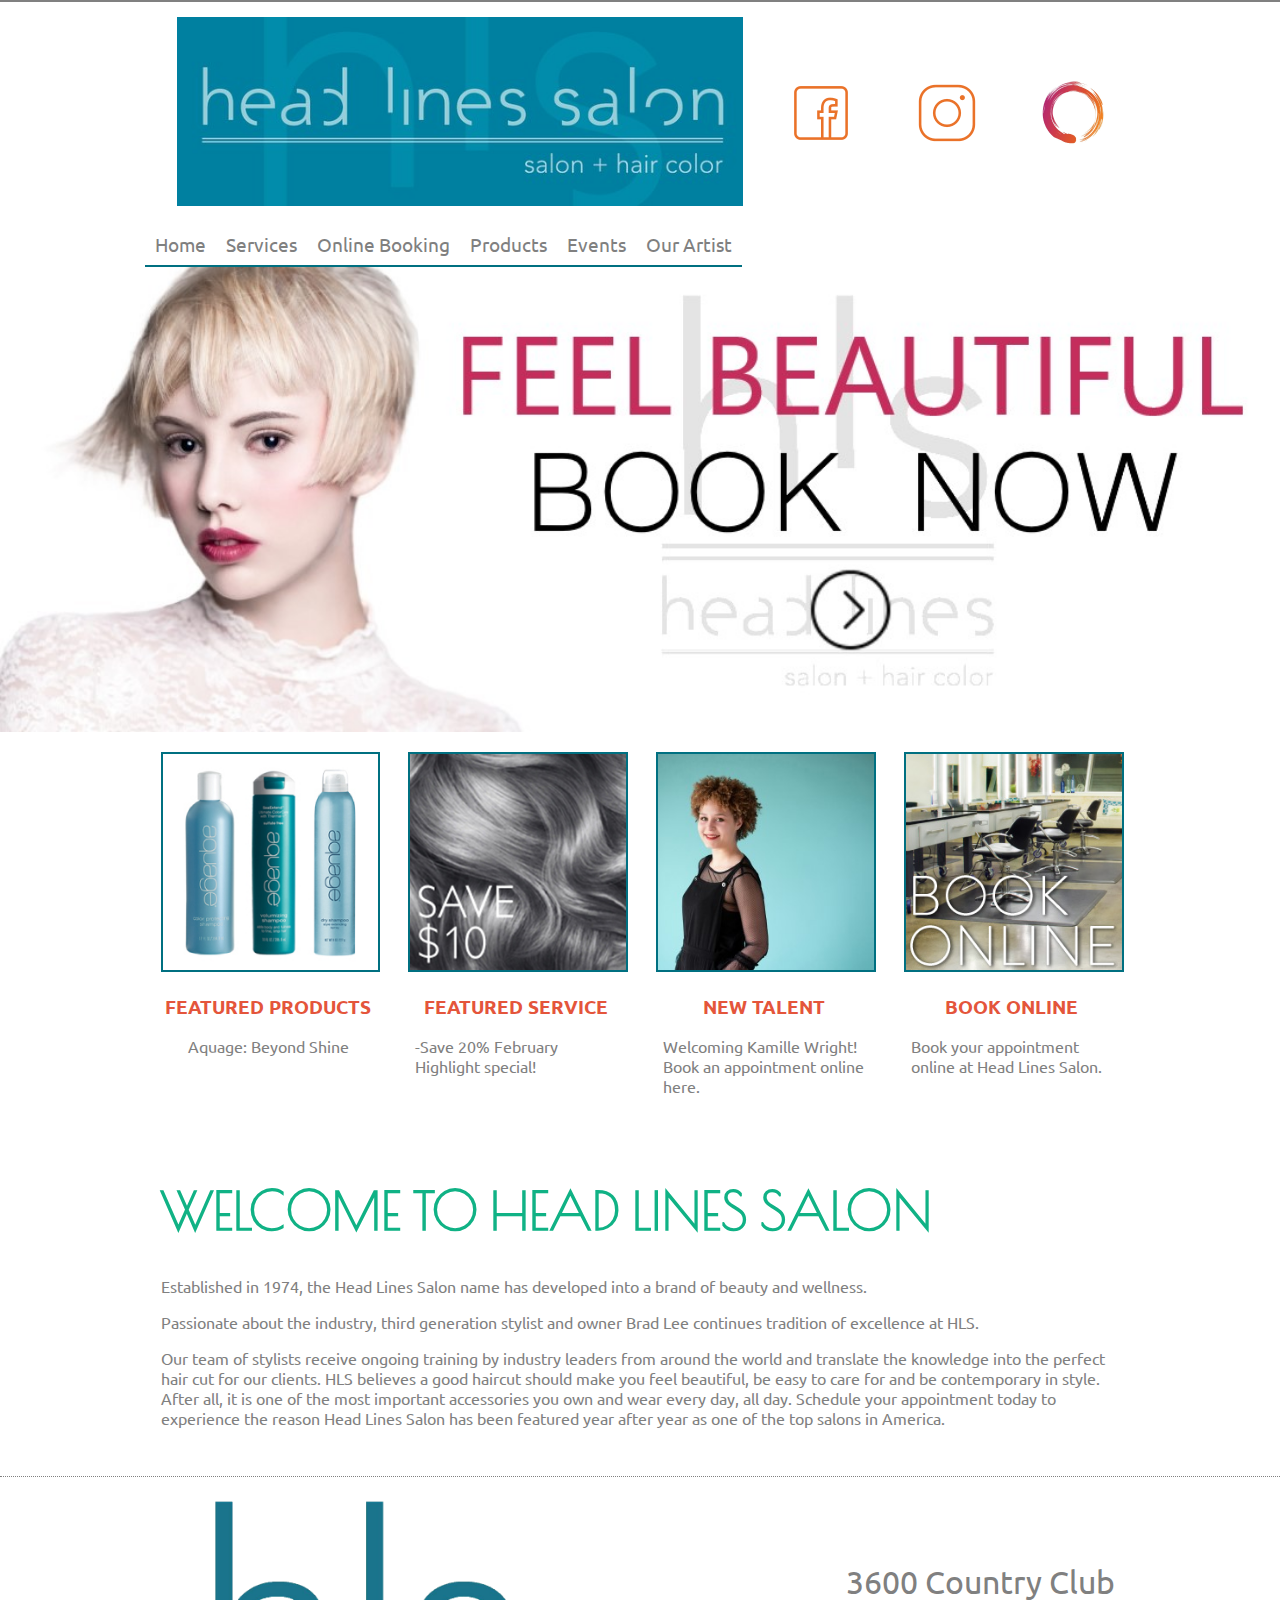
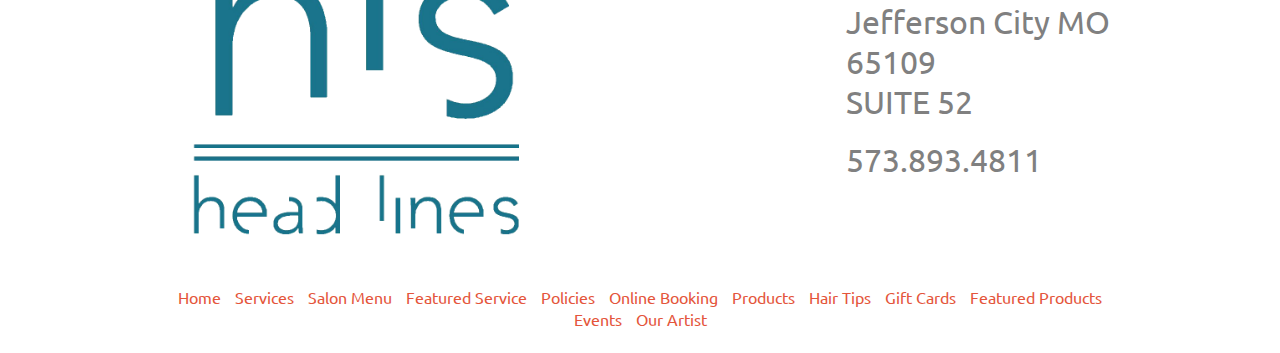
<file: index.html>
<!DOCTYPE html>
<html lang="en" itemscope>
  <head>
    <!--W3 validated 02/22/2019-->
    <!--STYLESHEET-->
    <link rel="stylesheet" href="css/style.css">
    <!--META-->
    <meta charset="utf-8">
    <meta name="viewport" content="width=device-width, initial-scale=1.0">
    <meta name="description" content="Head Lines Salon hair & hair color is a Jefferson City,
    MO based beauty & wellness brand salon and spa.">
    <meta name="keywords" content="The head lines salon,hls,HLS,Head Lines,Salon,Jefferson city,haircut,hairstyle,
    hair color,cut and color,style,cut,haircuts,highlights,lowlights,balayage,ombre,
    dimensional color,facial waxing,waxingsalon near me,capital mall,jc,mo,missouri,mid mo,
    mens salon,womens salon,theheadlinessalon,jcmo">
    <!--favicons-->
    <link rel="icon" type="image/png" href="favicons/favicon-16x16.png" sizes="16x16">
    <link rel="icon" type="image/png" href="favicons/favicon-32x32.png" sizes="32x32">
    <!--ios-->
    <link rel="apple-touch-icon" href="favicons/apple-touch-icon.png">
    <link rel="apple-touch-icon" sizes="180x180" href="favicons/iPhone-6-Plus.png">
    <link rel="apple-touch-icon" sizes="152x152" href="favicons/iPad-Retina.png">
    <link rel="apple-touch-icon" sizes="167x167" href="favicons/iPad-Pro.png">
    <!--FB-->
    <meta property="og:title" content="Head Lines Salon">
    <meta property="og:type" content="website">
    <meta property="og:site_name" content="Head Lines Salon">
    <meta property="og:url" content="http://theheadlinessalon.com/">
    <!--GOOGLE-->
    <meta itemprop="name" content="Head Lines Salon">
    <meta itemprop="discription" content="Head Lines Salon Hair & Hair Color is a
    Jefferson City, MO based beauty & wellness brand salon and spa.">
    <meta itemprop="url" content="http://theheadlinessalon.com/">
    <title>Head Lines Salon | Home </title>
  </head>
  <body>
    <div class="container">
      <!--Logo, name, and social media links -->
      <header>
        <div class="logo">
          <a href="index.html">
            <img src="imgs/hls600x200.jpg" alt="Head Lines Salon logo">
          </a>
        </div>
        <div class="sm-icons">
          <a href="https://www.facebook.com/hlsjc/" target="_blank">
            <img src="icons/icons8-facebook-64.png" alt="Link to our Facebook">
          </a>
          <a href="https://www.instagram.com/hlsjc/" target="_blank">
            <img src="icons/icons8-instagram-64.png" alt="Link to our Instagram">
          </a>
          <a href="https://clients.mindbodyonline.com/ASP/su1.asp?studioid=684130&tg=&vt=&lvl=&stype=&view=&trn=0&page=&catid=&prodid=&date=1%2f16%2f2019&classid=0&prodGroupId=&sSU=&optForwardingLink=&qParam=&justloggedin=&nLgIn=&pMode=0&loc=1" target="_blank">
            <img src="icons/mind-and-body.png" alt="Link to Mind and Body app for booking">
          </a>
        </div>
      </header>
      <!--NAV: Home, services, online booking, prodjects, ab us, portfolio, press-->
      <nav id="navigation" class="hlsnav">
        <ul class='hlsnav'>
           <li>
             <a href="index.html">Home</a>
           </li>
           <li>
             <a href="services.html">Services</a>
          </li>
          <li>
            <a href="https://clients.mindbodyonline.com/ASP/su1.asp?studioid=684130&tg=&vt=&lvl=&stype=&view=&trn=0&page=&catid=&prodid=&date=1%2f16%2f2019&classid=0&prodGroupId=&sSU=&optForwardingLink=&qParam=&justloggedin=&nLgIn=&pMode=0&loc=1">Online Booking</a>
          </li>
          <li>
            <a href="products.html">Products</a>
          </li>
          <li>
            <a href="events.html">Events</a>
          </li>
          <li>
            <a href="ourartist.html">Our Artist</a>
          </li>
        </ul>
        <a href="#" id="openup">
          <!--Menu Icon. Animates 3 bars to X onclick-->
          <div class="menu-animate" onclick="menuAnimate(this)">
            <div class="bar1"></div>
            <div class="bar2"></div>
            <div class="bar3"></div>
          </div>
        </a>
      </nav>
      <!--Book now img-->
      <aside class="landing-img">
        <a href="https://clients.mindbodyonline.com/ASP/su1.asp?studioid=684130&tg=&vt=&lvl=&stype=&view=&trn=0&page=&catid=&prodid=&date=1%2f16%2f2019&classid=0&prodGroupId=&sSU=&optForwardingLink=&qParam=&justloggedin=&nLgIn=&pMode=0&loc=1">
          <img src="imgs/book-now-hls.jpg" alt="Book Now">
        </a>
      </aside>
      <!--4 cards. image buttons. EX. online booking-->
      <aside class="feature-cards">
        <!--Featured Products-->
        <div class="card">
          <a href="featuredproducts.html">
            <img src="imgs/hls-aquage-shampoo.jpg" alt="Aquage products lined up on display">
          </a>
          <h3>Featured Products</h3>
          <p>Aquage: Beyond Shine</p>
        </div>
        <!--Featured Service-->
        <div class="card">
          <a href="featuredservice.html">
            <img src="imgs/hls-save-10.jpg" alt="Close up shot of hair strands">
          </a>
          <h3>Featured Service</h3>
          <p>-Save 20% February Highlight special!</p>
        </div>
        <!--New Talent-->
        <div class="card">
          <a href="ourartist.html">
            <img src="imgs/Kamille-PAKP7651_newtalent.jpg" alt="Artist Kamille Wright">
          </a>
          <h3>New Talent</h3>
          <p>Welcoming Kamille Wright! Book an appointment online here.
          </p>
        </div>
        <!--Book Online-->
        <div class="card">
          <a href="https://clients.mindbodyonline.com/ASP/su1.asp?studioid=684130&tg=&vt=&lvl=&stype=&view=&trn=0&page=&catid=&prodid=&date=1%2f16%2f2019&classid=0&prodGroupId=&sSU=&optForwardingLink=&qParam=&justloggedin=&nLgIn=&pMode=0&loc=1" target="_blank">
            <img src="imgs/book-online.jpg" alt="Salon Shot - Click here to book online">
          </a>
          <h3>Book Online</h3>
          <p>Book your appointment online at Head Lines Salon.
          </p>
        </div>
      </aside>
      <article class="welcome">
        <!--established, awards, ab-->
        <h1> Welcome to Head Lines Salon</h1>
        <p>Established in 1974, the Head Lines Salon name has developed into a
          brand of beauty and wellness.
        </p>
        <p>Passionate about the industry, third generation stylist and owner Brad Lee continues
          tradition of excellence at HLS.
        </p>
        <p>Our team of stylists receive ongoing training by industry leaders from around
          the world and translate the knowledge into the perfect hair cut for our clients.
          HLS believes a good haircut should make you feel beautiful, be easy to
          care for and be contemporary in style. After all, it is one of the most important
          accessories you own and wear every day, all day. Schedule your appointment
          today to experience the reason Head Lines Salon has been featured year after
          year as one of the top salons in America.
        </p>
      </article>
      <div class="location">
        <div class="hls-logo">
          <img src="imgs/hls-location.png" alt="HLS hair and color">
        </div>
        <div class="contact">
          <p>3600 Country Club</p>
          <p>Jefferson City MO</p>
          <p>65109</p>
          <p>SUITE 52</p>
          <br />
          <p>573.893.4811</p>
        </div>
      </div>
      <footer>
        <a href="index.html">Home</a>
        <a href="services.html">Services</a>
        <a href="salonmenu.html">Salon Menu</a>
        <a href="featuredservice.html">Featured Service</a>
        <a href="policies.html">Policies</a>
        <a href="https://clients.mindbodyonline.com/ASP/su1.asp?studioid=684130&tg=&vt=&lvl=&stype=&view=&trn=0&page=&catid=&prodid=&date=1%2f16%2f2019&classid=0&prodGroupId=&sSU=&optForwardingLink=&qParam=&justloggedin=&nLgIn=&pMode=0&loc=1" target="_blank">Online Booking</a>
        <a href="products.html">Products</a>
        <a href="hairtips.html">Hair Tips</a>
        <a href="giftcards.html">Gift Cards</a>
        <a href="featuredproducts.html">Featured Products</a>
        <a href="events.html">Events</a>
        <a href="ourartist.html">Our Artist</a>
      </footer>
    </div>
    <!--jquery-->
    <script src="https://code.jquery.com/jquery-3.3.1.min.js"
    integrity="sha256-FgpCb/KJQlLNfOu91ta32o/NMZxltwRo8QtmkMRdAu8="
    crossorigin="anonymous">
    </script>
    <!--Link to js-->
    <script src="js/main.js"></script>
  </body>
</html>
</file>
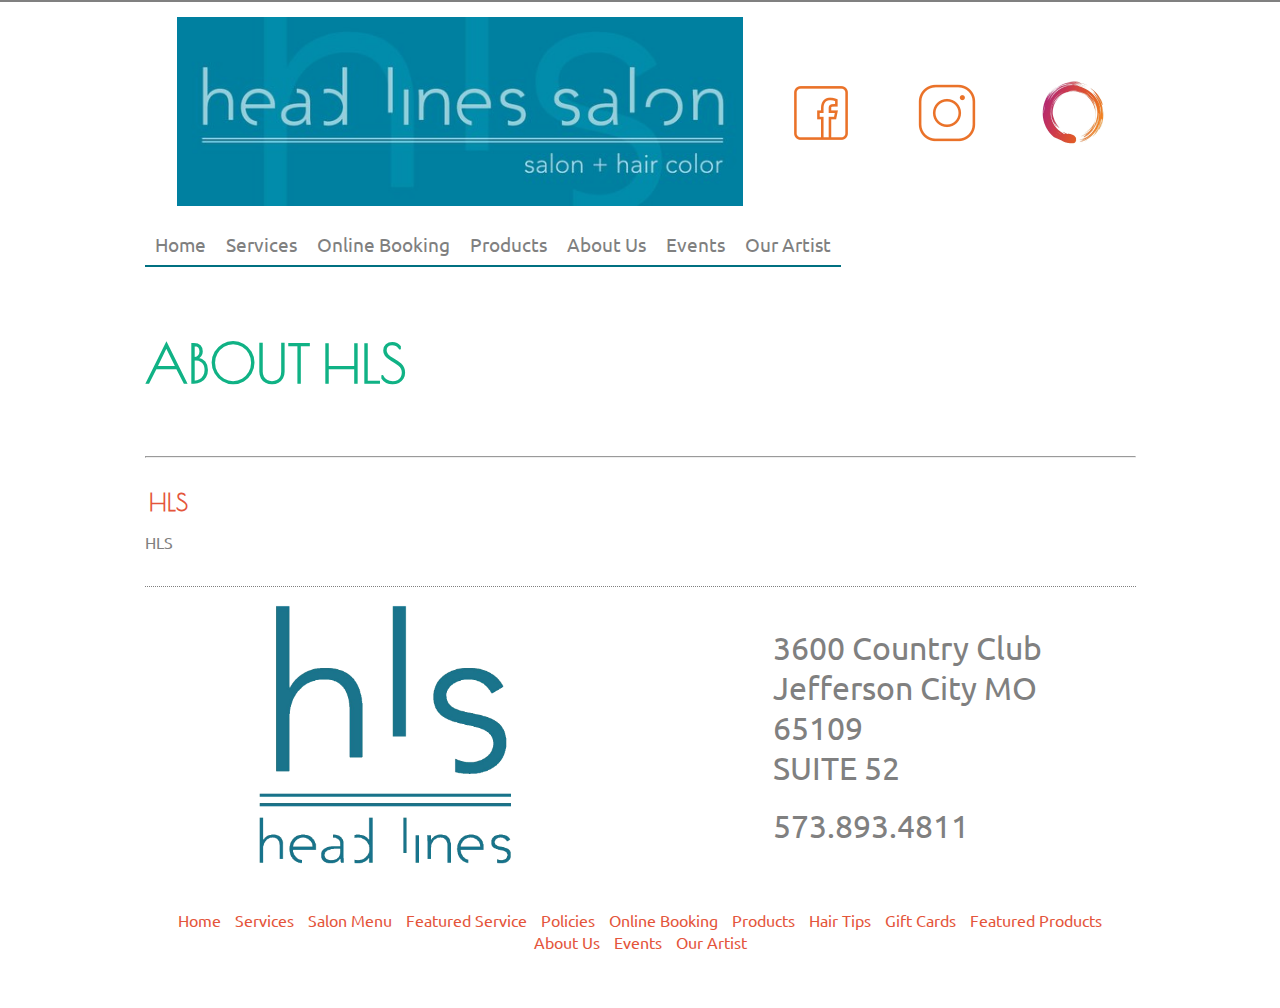
<file: aboutus.html>
<!DOCTYPE html>
<html lang="en">
  <head>
    <meta charset="utf-8">
    <meta name="viewport" content="width=device-width, initial-scale=1.0">
    <link rel="stylesheet" href="css/pgstyle.css">
    <!--favicons-->
    <link rel="icon" type="image/png" href="favicons/favicon-16x16.png" sizes="16x16">
    <link rel="icon" type="image/png" href="favicons/favicon-32x32.png" sizes="32x32">
    <!--ios-->
    <link rel="apple-touch-icon" href="favicons/apple-touch-icon.png">
    <link rel="apple-touch-icon" sizes="180x180" href="favicons/iPhone-6-Plus.png">
    <link rel="apple-touch-icon" sizes="152x152" href="favicons/iPad-Retina.png">
    <link rel="apple-touch-icon" sizes="167x167" href="favicons/iPad-Pro.png">
    <title>Head Lines Salon | About Us </title>
  </head>
  <body>
    <div class="container">
      <!--Logo, name, and social media links -->
      <header>
        <div class="logo">
          <a href="index.html">
            <img src="imgs/hls600x200.jpg" alt="Head Lines Salon logo">
          </a>
        </div>
        <div class="sm-icons">
          <a href="https://www.facebook.com/hlsjc/" target="_blank">
            <img src="icons/icons8-facebook-64.png" alt="Link to our Facebook">
          </a>
          <a href="https://www.instagram.com/hlsjc/" target="_blank">
            <img src="icons/icons8-instagram-64.png" alt="Link to our Instagram">
          </a>
          <a href="https://clients.mindbodyonline.com/ASP/su1.asp?studioid=684130&tg=&vt=&lvl=&stype=&view=&trn=0&page=&catid=&prodid=&date=1%2f16%2f2019&classid=0&prodGroupId=&sSU=&optForwardingLink=&qParam=&justloggedin=&nLgIn=&pMode=0&loc=1" target="_blank">
            <img src="icons/mind-and-body.png" alt="Link to Mind and Body app for booking">
          </a>
        </div>
      </header>
      <!--NAV: Home, services, online booking, prodjects, ab us, portfolio, press-->
      <nav id="navigation" class="hlsnav">
        <ul class='hlsnav'>
           <li>
             <a href="index.html">Home</a>
           </li>
           <li>
             <a href="services.html">Services</a>
          </li>
          <li>
            <a href="https://clients.mindbodyonline.com/ASP/su1.asp?studioid=684130&tg=&vt=&lvl=&stype=&view=&trn=0&page=&catid=&prodid=&date=1%2f16%2f2019&classid=0&prodGroupId=&sSU=&optForwardingLink=&qParam=&justloggedin=&nLgIn=&pMode=0&loc=1" target="_blank">Online Booking</a>
          </li>
          <li>
            <a href="products.html">Products</a>
          </li>
          <li>
            <a href="aboutus.html">About Us</a>
          </li>
          <li>
            <a href="events.html">Events</a>
          </li>
          <li>
            <a href="ourartist.html">Our Artist</a>
          </li>
        </ul>
        <a href="#" id="openup">
          <!--Menu Icon. Animates 3 bars to X onclick-->
          <div class="menu-animate" onclick="menuAnimate(this)">
            <div class="bar1"></div>
            <div class="bar2"></div>
            <div class="bar3"></div>
          </div>
        </a>
      </nav>
      <!--Container-->
      <div class="nav-page">
        <!--About Us Page-->
        <h1>About HLS</h1>
        <br />
        <hr />
        <!-- -->
        <br />
        <h2>HLS</h2>
        <p>HLS</p>
        <br />
        <!--Location-->
        <div class="location">
          <div class="hls-logo">
            <img src="imgs/hls-location.png" alt="HLS hair and color">
          </div>
          <div class="contact">
            <p>3600 Country Club</p>
            <p>Jefferson City MO</p>
            <p>65109</p>
            <p>SUITE 52</p>
            <br />
            <p>573.893.4811</p>
          </div>
        </div>
        <footer class="lrg-margin">
          <a href="index.html">Home</a>
          <a href="services.html">Services</a>
          <a href="salonmenu.html">Salon Menu</a>
          <a href="featuredservice.html">Featured Service</a>
          <a href="policies.html">Policies</a>
          <a href="https://clients.mindbodyonline.com/ASP/su1.asp?studioid=684130&tg=&vt=&lvl=&stype=&view=&trn=0&page=&catid=&prodid=&date=1%2f16%2f2019&classid=0&prodGroupId=&sSU=&optForwardingLink=&qParam=&justloggedin=&nLgIn=&pMode=0&loc=1" target="_blank">Online Booking</a>
          <a href="products.html">Products</a>
          <a href="hairtips.html">Hair Tips</a>
          <a href="giftcards.html">Gift Cards</a>
          <a href="featuredproducts.html">Featured Products</a>
          <a href="aboutus.html">About Us</a>
          <a href="events.html">Events</a>
          <a href="ourartist.html">Our Artist</a>
        </footer>
      </div>
    </div>
    <!--jquery-->
    <script src="https://code.jquery.com/jquery-3.3.1.min.js"
    integrity="sha256-FgpCb/KJQlLNfOu91ta32o/NMZxltwRo8QtmkMRdAu8="
    crossorigin="anonymous">
    </script>
    <!--Link to js-->
    <script src="js/main.js"></script>
  </body>
</html>
</file>
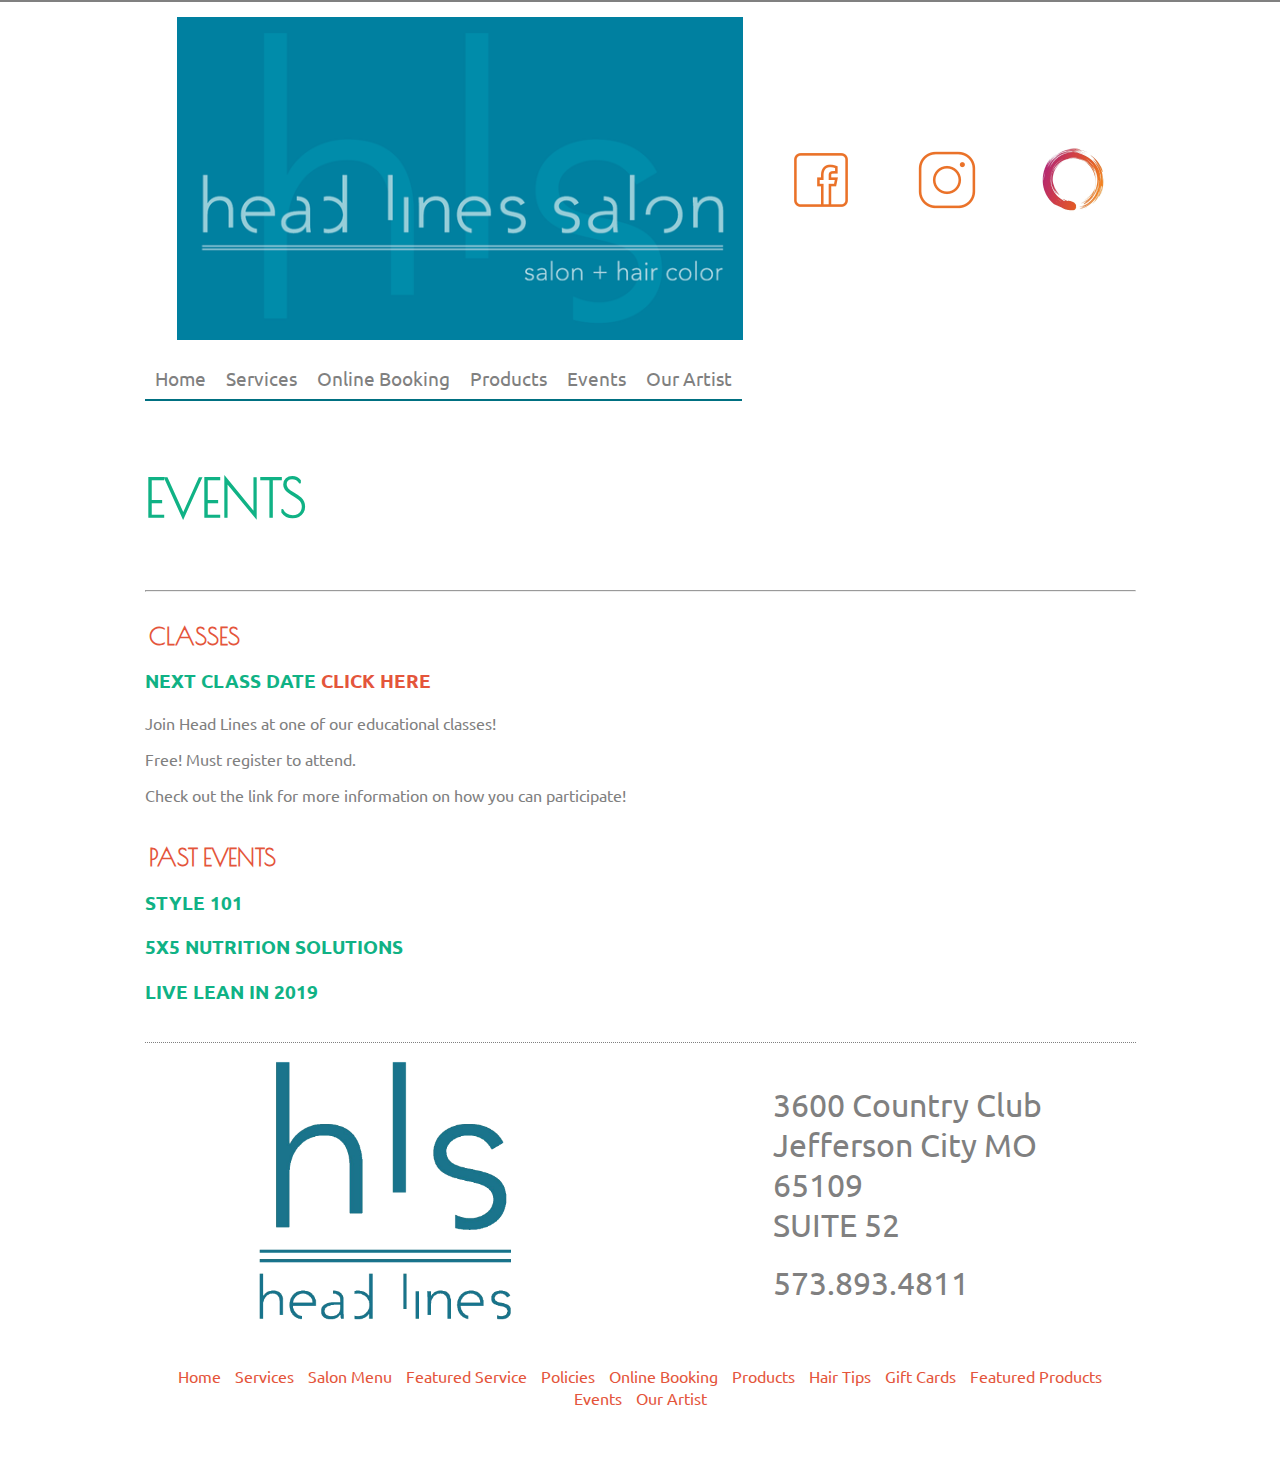
<file: events.html>
<!DOCTYPE html>
<html lang="en">
  <head>
    <!--W3 validated 02/22/2019-->
    <meta charset="utf-8">
    <meta name="viewport" content="width=device-width, initial-scale=1.0">
    <link rel="stylesheet" href="css/pgstyle.css">
    <meta name="description" content="Attend style 101 to receive the latest techniques,
    services and product recommendations specific to your needs.">
    <!--favicons-->
    <link rel="icon" type="image/png" href="favicons/favicon-16x16.png" sizes="16x16">
    <link rel="icon" type="image/png" href="favicons/favicon-32x32.png" sizes="32x32">
    <!--ios-->
    <link rel="apple-touch-icon" href="favicons/apple-touch-icon.png">
    <link rel="apple-touch-icon" sizes="180x180" href="favicons/iPhone-6-Plus.png">
    <link rel="apple-touch-icon" sizes="152x152" href="favicons/iPad-Retina.png">
    <link rel="apple-touch-icon" sizes="167x167" href="favicons/iPad-Pro.png">
    <title>Head Lines Salon | Events </title>
  </head>
  <body>
    <div class="container">
      <!--Logo, name, and social media links -->
      <header>
        <div class="logo">
          <a href="index.html">
            <img src="imgs/hls.jpg" alt="Head Lines Salon logo">
          </a>
        </div>
        <div class="sm-icons">
          <a href="https://www.facebook.com/hlsjc/" target="_blank">
            <img src="icons/icons8-facebook-64.png" alt="Link to our Facebook">
          </a>
          <a href="https://www.instagram.com/hlsjc/" target="_blank">
            <img src="icons/icons8-instagram-64.png" alt="Link to our Instagram">
          </a>
          <a href="https://clients.mindbodyonline.com/ASP/su1.asp?studioid=684130&tg=&vt=&lvl=&stype=&view=&trn=0&page=&catid=&prodid=&date=1%2f16%2f2019&classid=0&prodGroupId=&sSU=&optForwardingLink=&qParam=&justloggedin=&nLgIn=&pMode=0&loc=1" target="_blank">
            <img src="icons/mind-and-body.png" alt="Link to Mind and Body app for booking">
          </a>
        </div>
      </header>
      <!--NAV: Home, services, online booking, prodjects, ab us, portfolio, press-->
      <nav id="navigation" class="hlsnav">
        <ul class='hlsnav'>
           <li>
             <a href="index.html">Home</a>
           </li>
           <li>
             <a href="services.html">Services</a>
          </li>
          <li>
            <a href="https://clients.mindbodyonline.com/ASP/su1.asp?studioid=684130&tg=&vt=&lvl=&stype=&view=&trn=0&page=&catid=&prodid=&date=1%2f16%2f2019&classid=0&prodGroupId=&sSU=&optForwardingLink=&qParam=&justloggedin=&nLgIn=&pMode=0&loc=1" target="_blank">Online Booking</a>
          </li>
          <li>
            <a href="products.html">Products</a>
          </li>
          <li>
            <a href="events.html">Events</a>
          </li>
          <li>
            <a href="ourartist.html">Our Artist</a>
          </li>
        </ul>
        <a href="#" id="openup">
          <!--Menu Icon. Animates 3 bars to X onclick-->
          <div class="menu-animate" onclick="menuAnimate(this)">
            <div class="bar1"></div>
            <div class="bar2"></div>
            <div class="bar3"></div>
          </div>
        </a>
      </nav>
      <!--Container-->
      <div class="nav-page">
        <!--Events Page-->
        <h1>Events</h1>
        <br />
        <hr />
        <br />
        <!--classes-->
        <h2>Classes</h2>
        <h3>
          Next class date <a href="https://www.facebook.com/hlsjc/events/" target="_blank"> Click Here</a>
      </h3>
        <p>Join Head Lines at one of our educational classes!</p>
        <p>Free! Must register to attend.</p>
        <p>Check out the link for more information on how you can participate!</p>
        <!--Past events-->
        <br />
        <h2>Past Events</h2>
        <!--Style 101-->
        <h3>Style 101</h3>
        <!--5x5-->
        <h3>5x5 Nutrition Solutions</h3>
        <!--Live lean-->
        <h3>Live Lean in 2019</h3>
        <br />
        <!--Location-->
        <div class="location">
          <div class="hls-logo">
            <img src="imgs/hls-location.png" alt="HLS hair and color">
          </div>
          <div class="contact">
            <p>3600 Country Club</p>
            <p>Jefferson City MO</p>
            <p>65109</p>
            <p>SUITE 52</p>
            <br />
            <p>573.893.4811</p>
          </div>
        </div>
        <!--Footer - [lrg-margin for screens +99spx]-->
        <footer class="lrg-margin">
          <a href="index.html">Home</a>
          <a href="services.html">Services</a>
          <a href="salonmenu.html">Salon Menu</a>
          <a href="featuredservice.html">Featured Service</a>
          <a href="policies.html">Policies</a>
          <a href="https://clients.mindbodyonline.com/ASP/su1.asp?studioid=684130&tg=&vt=&lvl=&stype=&view=&trn=0&page=&catid=&prodid=&date=1%2f16%2f2019&classid=0&prodGroupId=&sSU=&optForwardingLink=&qParam=&justloggedin=&nLgIn=&pMode=0&loc=1" target="_blank">Online Booking</a>
          <a href="products.html">Products</a>
          <a href="hairtips.html">Hair Tips</a>
          <a href="giftcards.html">Gift Cards</a>
          <a href="featuredproducts.html">Featured Products</a>
          <a href="events.html">Events</a>
          <a href="ourartist.html">Our Artist</a>
        </footer>
      </div>
    </div>
    <!--jquery-->
    <script src="https://code.jquery.com/jquery-3.3.1.min.js"
    integrity="sha256-FgpCb/KJQlLNfOu91ta32o/NMZxltwRo8QtmkMRdAu8="
    crossorigin="anonymous">
    </script>
    <!--Link to js-->
    <script src="js/main.js"></script>
  </body>
</html>
</file>
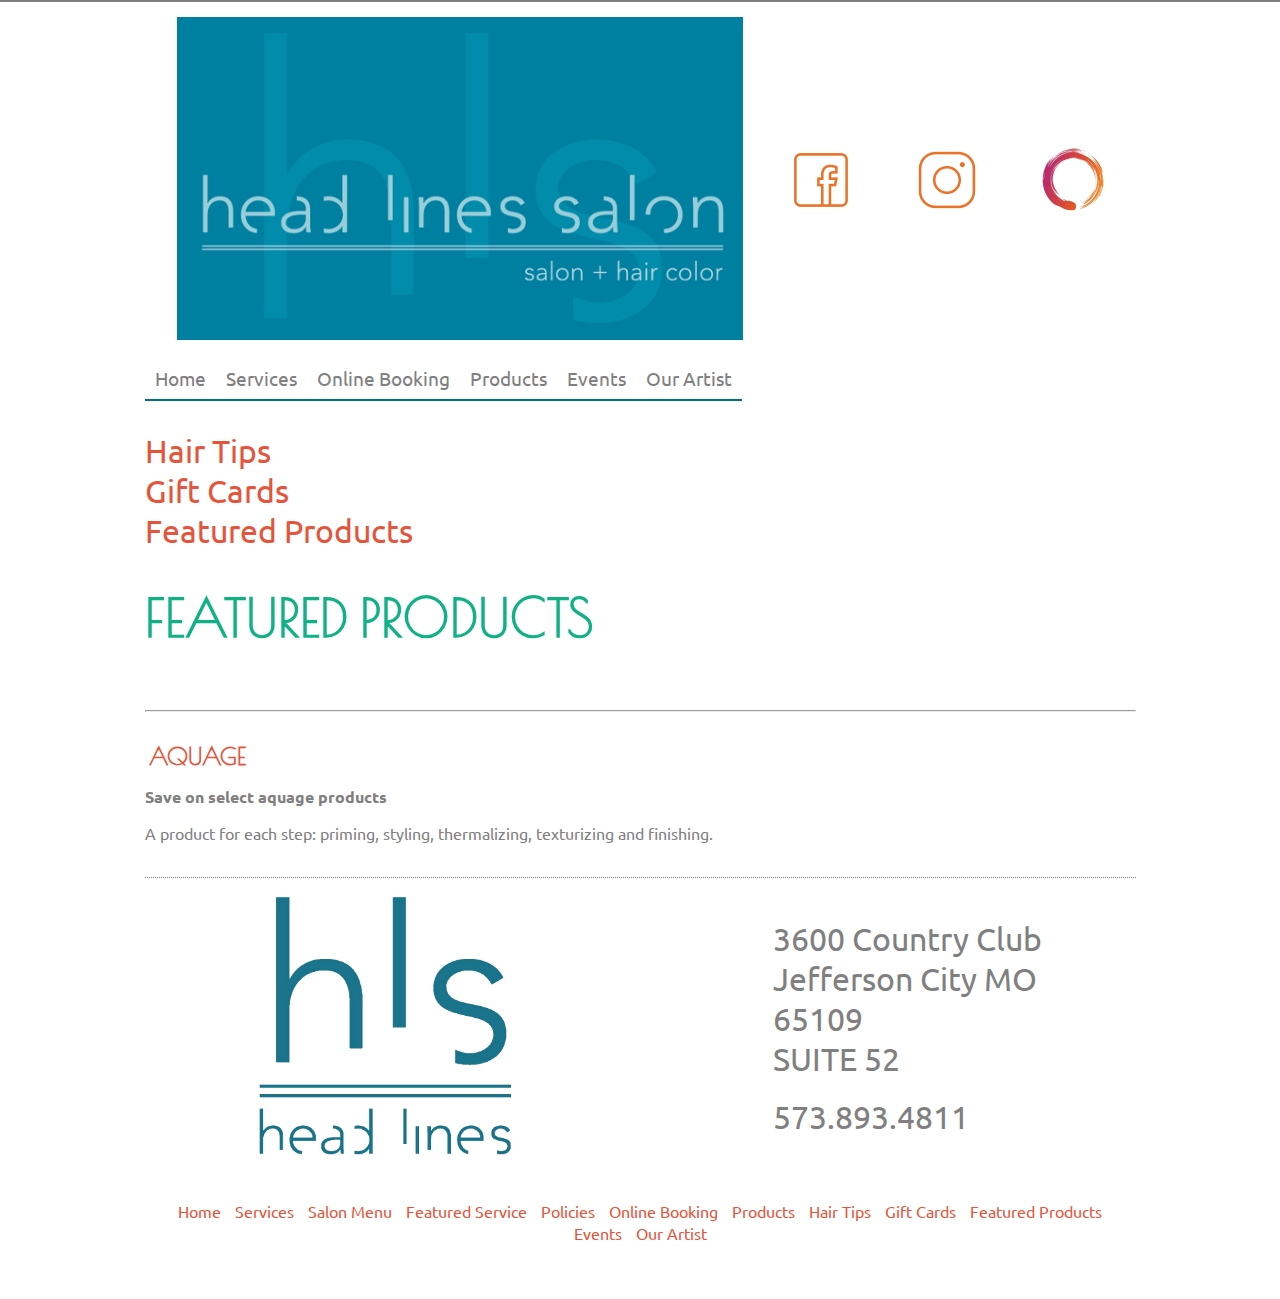
<file: featuredproducts.html>
<!DOCTYPE html>
<html lang="en">
  <head>
    <!--W3 validated 02/22/2019-->
    <meta charset="utf-8">
    <meta name="viewport" content="width=device-width, initial-scale=1.0">
    <link rel="stylesheet" href="css/pgstyle.css">
    <!--favicons-->
    <link rel="icon" type="image/png" href="favicons/favicon-16x16.png" sizes="16x16">
    <link rel="icon" type="image/png" href="favicons/favicon-32x32.png" sizes="32x32">
    <!--ios-->
    <link rel="apple-touch-icon" href="favicons/apple-touch-icon.png">
    <link rel="apple-touch-icon" sizes="180x180" href="favicons/iPhone-6-Plus.png">
    <link rel="apple-touch-icon" sizes="152x152" href="favicons/iPad-Retina.png">
    <link rel="apple-touch-icon" sizes="167x167" href="favicons/iPad-Pro.png">
    <title>Head Lines Salon | Featured Products </title>
  </head>
  <body>
    <div class="container">
      <!--Logo, name, and social media links -->
      <header>
        <div class="logo">
          <a href="index.html">
            <img src="imgs/hls.jpg" alt="Head Lines Salon logo">
          </a>
        </div>
        <div class="sm-icons">
          <a href="https://www.facebook.com/hlsjc/" target="_blank">
            <img src="icons/icons8-facebook-64.png" alt="Link to our Facebook">
          </a>
          <a href="https://www.instagram.com/hlsjc/" target="_blank">
            <img src="icons/icons8-instagram-64.png" alt="Link to our Instagram">
          </a>
          <a href="https://clients.mindbodyonline.com/ASP/su1.asp?studioid=684130&tg=&vt=&lvl=&stype=&view=&trn=0&page=&catid=&prodid=&date=1%2f16%2f2019&classid=0&prodGroupId=&sSU=&optForwardingLink=&qParam=&justloggedin=&nLgIn=&pMode=0&loc=1" target="_blank">
            <img src="icons/mind-and-body.png" alt="Link to Mind and Body app for booking">
          </a>
        </div>
      </header>
      <!--NAV: Home, services, online booking, prodjects, ab us, portfolio, press-->
      <nav id="navigation" class="hlsnav">
        <ul class='hlsnav'>
           <li>
             <a href="index.html">Home</a>
           </li>
           <li>
             <a href="services.html">Services</a>
          </li>
          <li>
            <a href="https://clients.mindbodyonline.com/ASP/su1.asp?studioid=684130&tg=&vt=&lvl=&stype=&view=&trn=0&page=&catid=&prodid=&date=1%2f16%2f2019&classid=0&prodGroupId=&sSU=&optForwardingLink=&qParam=&justloggedin=&nLgIn=&pMode=0&loc=1" target="_blank">Online Booking</a>
          </li>
          <li>
            <a href="products.html">Products</a>
          </li>
          <li>
            <a href="events.html">Events</a>
          </li>
          <li>
            <a href="ourartist.html">Our Artist</a>
          </li>
        </ul>
        <a href="#" id="openup">
          <!--Menu Icon. Animates 3 bars to X onclick-->
          <div class="menu-animate" onclick="menuAnimate(this)">
            <div class="bar1"></div>
            <div class="bar2"></div>
            <div class="bar3"></div>
          </div>
        </a>
      </nav>
      <!--Container-->
      <div class="nav-page">
        <!--Products Menu-->
        <ul class="inpage-menu">
          <li>
            <a href="hairtips.html">Hair Tips</a>
          </li>
          <li>
            <a href="giftcards.html">Gift Cards</a>
          </li>
          <li>
            <a href="featuredproducts.html">Featured Products</a>
          </li>
        </ul>
        <!--Featured Products Page-->
        <h1>Featured Products</h1>
        <br />
        <hr />
        <br />
        <h2>AQUAGE</h2>
        <p class="bold">Save on select aquage products</p>
        <p>A product for each step: priming, styling, thermalizing, texturizing and finishing.</p>
        <br />
        <!--Location-->
        <div class="location">
          <div class="hls-logo">
            <img src="imgs/hls-location.png" alt="HLS hair and color">
          </div>
          <div class="contact">
            <p>3600 Country Club</p>
            <p>Jefferson City MO</p>
            <p>65109</p>
            <p>SUITE 52</p>
            <br />
            <p>573.893.4811</p>
          </div>
        </div>
        <!--Footer - [lrg-margin for screens +99spx]-->
        <footer class="lrg-margin">
          <a href="index.html">Home</a>
          <a href="services.html">Services</a>
          <a href="salonmenu.html">Salon Menu</a>
          <a href="featuredservice.html">Featured Service</a>
          <a href="policies.html">Policies</a>
          <a href="https://clients.mindbodyonline.com/ASP/su1.asp?studioid=684130&tg=&vt=&lvl=&stype=&view=&trn=0&page=&catid=&prodid=&date=1%2f16%2f2019&classid=0&prodGroupId=&sSU=&optForwardingLink=&qParam=&justloggedin=&nLgIn=&pMode=0&loc=1" target="_blank">Online Booking</a>
          <a href="products.html">Products</a>
          <a href="hairtips.html">Hair Tips</a>
          <a href="giftcards.html">Gift Cards</a>
          <a href="featuredproducts.html">Featured Products</a>
          <a href="events.html">Events</a>
          <a href="ourartist.html">Our Artist</a>
        </footer>
      </div>
    </div>
    <!--jquery-->
    <script src="https://code.jquery.com/jquery-3.3.1.min.js"
    integrity="sha256-FgpCb/KJQlLNfOu91ta32o/NMZxltwRo8QtmkMRdAu8="
    crossorigin="anonymous">
    </script>
    <!--Link to js-->
    <script src="js/main.js"></script>
  </body>
</html>
</file>
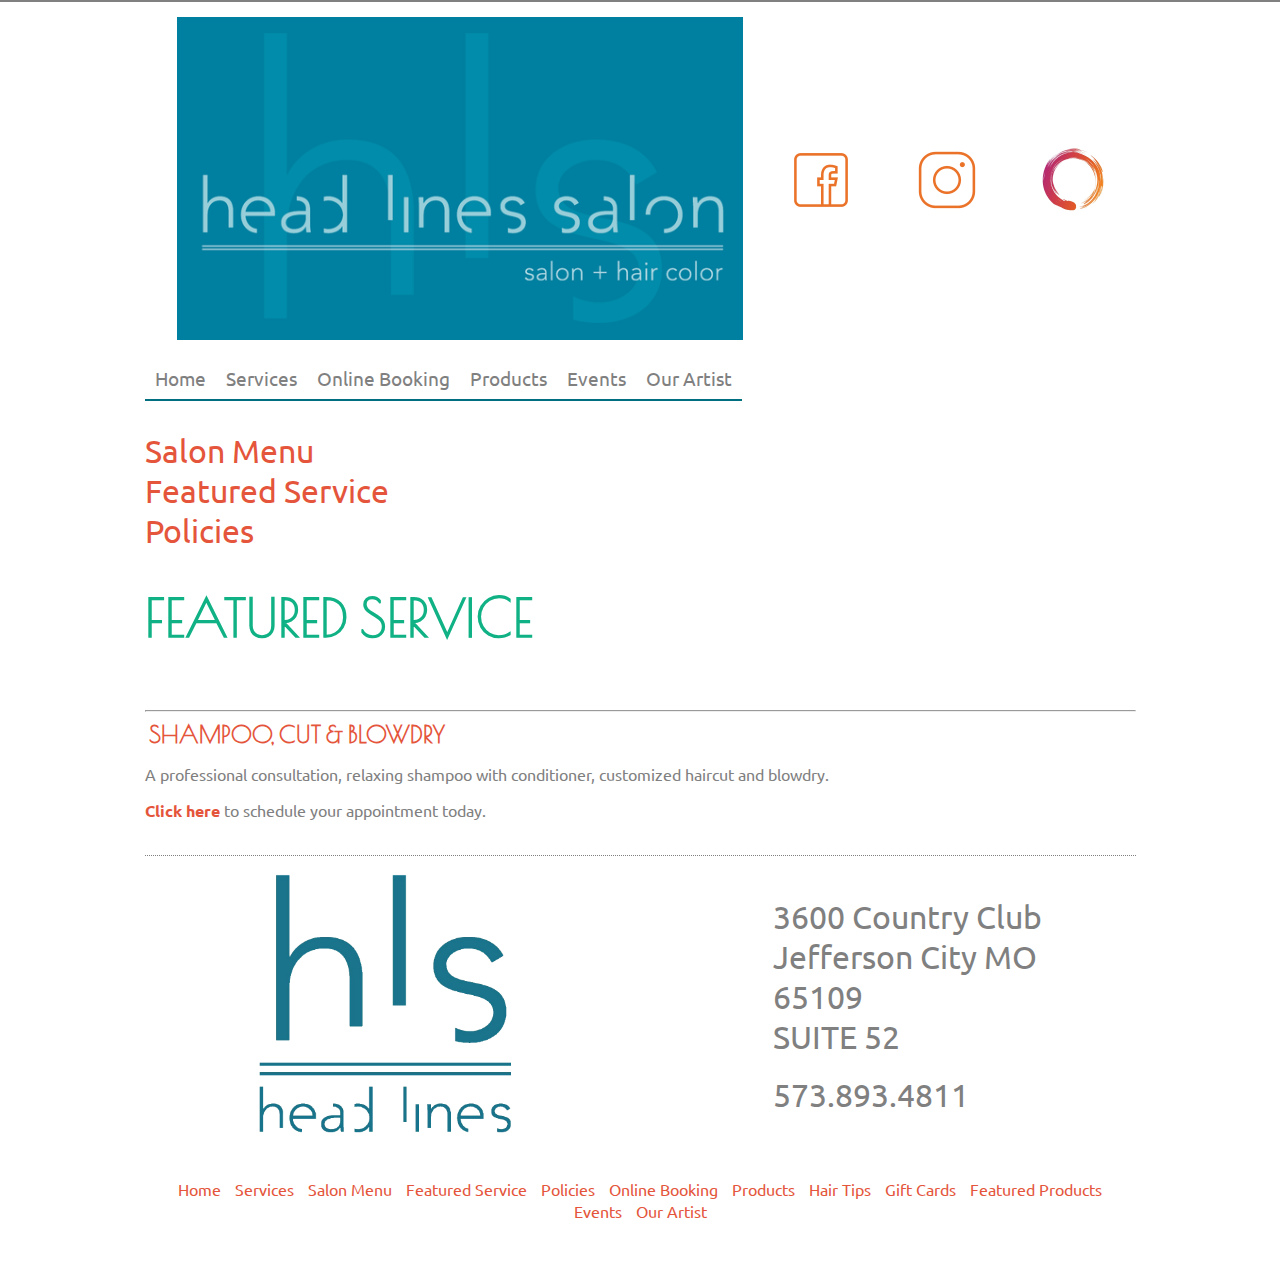
<file: featuredservice.html>
<!DOCTYPE html>
<html lang="en">
  <head>
    <!--W3 validated 02/22/2019-->
    <meta charset="utf-8">
    <meta name="viewport" content="width=device-width, initial-scale=1.0">
    <link rel="stylesheet" href="css/pgstyle.css">
    <!--favicons-->
    <link rel="icon" type="image/png" href="favicons/favicon-16x16.png" sizes="16x16">
    <link rel="icon" type="image/png" href="favicons/favicon-32x32.png" sizes="32x32">
    <!--ios-->
    <link rel="apple-touch-icon" href="favicons/apple-touch-icon.png">
    <link rel="apple-touch-icon" sizes="180x180" href="favicons/iPhone-6-Plus.png">
    <link rel="apple-touch-icon" sizes="152x152" href="favicons/iPad-Retina.png">
    <link rel="apple-touch-icon" sizes="167x167" href="favicons/iPad-Pro.png">
    <title>Head Lines Salon | Featured Service </title>
  </head>
  <body>
    <div class="container">
      <!--Logo, name, and social media links -->
      <header>
        <div class="logo">
          <a href="index.html">
            <img src="imgs/hls.jpg" alt="Head Lines Salon logo">
          </a>
        </div>
        <div class="sm-icons">
          <a href="https://www.facebook.com/hlsjc/" target="_blank">
            <img src="icons/icons8-facebook-64.png" alt="Link to our Facebook">
          </a>
          <a href="https://www.instagram.com/hlsjc/" target="_blank">
            <img src="icons/icons8-instagram-64.png" alt="Link to our Instagram">
          </a>
          <a href="https://clients.mindbodyonline.com/ASP/su1.asp?studioid=684130&tg=&vt=&lvl=&stype=&view=&trn=0&page=&catid=&prodid=&date=1%2f16%2f2019&classid=0&prodGroupId=&sSU=&optForwardingLink=&qParam=&justloggedin=&nLgIn=&pMode=0&loc=1" target="_blank">
            <img src="icons/mind-and-body.png" alt="Link to Mind and Body app for booking">
          </a>
        </div>
      </header>
      <!--NAV: Home, services, online booking, prodjects, ab us, portfolio, press-->
      <nav id="navigation" class="hlsnav">
        <ul class='hlsnav'>
           <li>
             <a href="index.html">Home</a>
           </li>
           <li>
             <a href="services.html">Services</a>
          </li>
          <li>
            <a href="https://clients.mindbodyonline.com/ASP/su1.asp?studioid=684130&tg=&vt=&lvl=&stype=&view=&trn=0&page=&catid=&prodid=&date=1%2f16%2f2019&classid=0&prodGroupId=&sSU=&optForwardingLink=&qParam=&justloggedin=&nLgIn=&pMode=0&loc=1" target="_blank">Online Booking</a>
          </li>
          <li>
            <a href="products.html">Products</a>
          </li>
          <li>
            <a href="events.html">Events</a>
          </li>
          <li>
            <a href="ourartist.html">Our Artist</a>
          </li>
        </ul>
        <a href="#" id="openup">
          <!--Menu Icon. Animates 3 bars to X onclick-->
          <div class="menu-animate" onclick="menuAnimate(this)">
            <div class="bar1"></div>
            <div class="bar2"></div>
            <div class="bar3"></div>
          </div>
        </a>
      </nav>
      <!--Container-->
      <div class="nav-page">
        <!--Services Menu-->
        <ul class="inpage-menu">
          <li>
            <a href="salonmenu.html">Salon Menu</a>
          </li>
          <li>
            <a href="featuredservice.html">Featured Service</a>
          </li>
          <li>
            <a href="policies.html">Policies</a>
          </li>
        </ul>
        <!--Featured Service Page-->
        <h1>Featured Service</h1>
        <br />
        <hr />
        <h2>Shampoo, cut & BlowDry</h2>
        <p>A professional consultation, relaxing shampoo with conditioner, customized haircut and blowdry.</p>
        <p><a href="https://clients.mindbodyonline.com/ASP/su1.asp?studioid=684130&tg=&vt=&lvl=&stype=&view=&trn=0&page=&catid=&prodid=&date=1%2f16%2f2019&classid=0&prodGroupId=&sSU=&optForwardingLink=&qParam=&justloggedin=&nLgIn=&pMode=0&loc=1" target="_blank" class="clkhere">Click here</a>
          to schedule your appointment today.
        </p>
        <br />
        <!--Haircut 20%-->
          <!--<h2>Save 20% off haircuts booked online!</h2>-->
          <!--<p class="bold">Book with Kamille or Lindsey and your cut is 20% off!</p>-->
          <!--<p>[Thursday, Friday, or Saturday]</p>-->
          <!--<br />-->
        <!--Location-->
        <div class="location">
          <div class="hls-logo">
            <img src="imgs/hls-location.png" alt="HLS hair and color">
          </div>
          <div class="contact">
            <p>3600 Country Club</p>
            <p>Jefferson City MO</p>
            <p>65109</p>
            <p>SUITE 52</p>
            <br />
            <p>573.893.4811</p>
          </div>
        </div>
        <!--Footer - [lrg-margin for screens +99spx]-->
        <footer class="lrg-margin">
          <a href="index.html">Home</a>
          <a href="services.html">Services</a>
          <a href="salonmenu.html">Salon Menu</a>
          <a href="featuredservice.html">Featured Service</a>
          <a href="policies.html">Policies</a>
          <a href="https://clients.mindbodyonline.com/ASP/su1.asp?studioid=684130&tg=&vt=&lvl=&stype=&view=&trn=0&page=&catid=&prodid=&date=1%2f16%2f2019&classid=0&prodGroupId=&sSU=&optForwardingLink=&qParam=&justloggedin=&nLgIn=&pMode=0&loc=1" target="_blank">Online Booking</a>
          <a href="products.html">Products</a>
          <a href="hairtips.html">Hair Tips</a>
          <a href="giftcards.html">Gift Cards</a>
          <a href="featuredproducts.html">Featured Products</a>
          <a href="events.html">Events</a>
          <a href="ourartist.html">Our Artist</a>
        </footer>
      </div>
    </div>
    <!--jquery-->
    <script src="https://code.jquery.com/jquery-3.3.1.min.js"
    integrity="sha256-FgpCb/KJQlLNfOu91ta32o/NMZxltwRo8QtmkMRdAu8="
    crossorigin="anonymous">
    </script>
    <!--Link to js-->
    <script src="js/main.js"></script>
  </body>
</html>
</file>
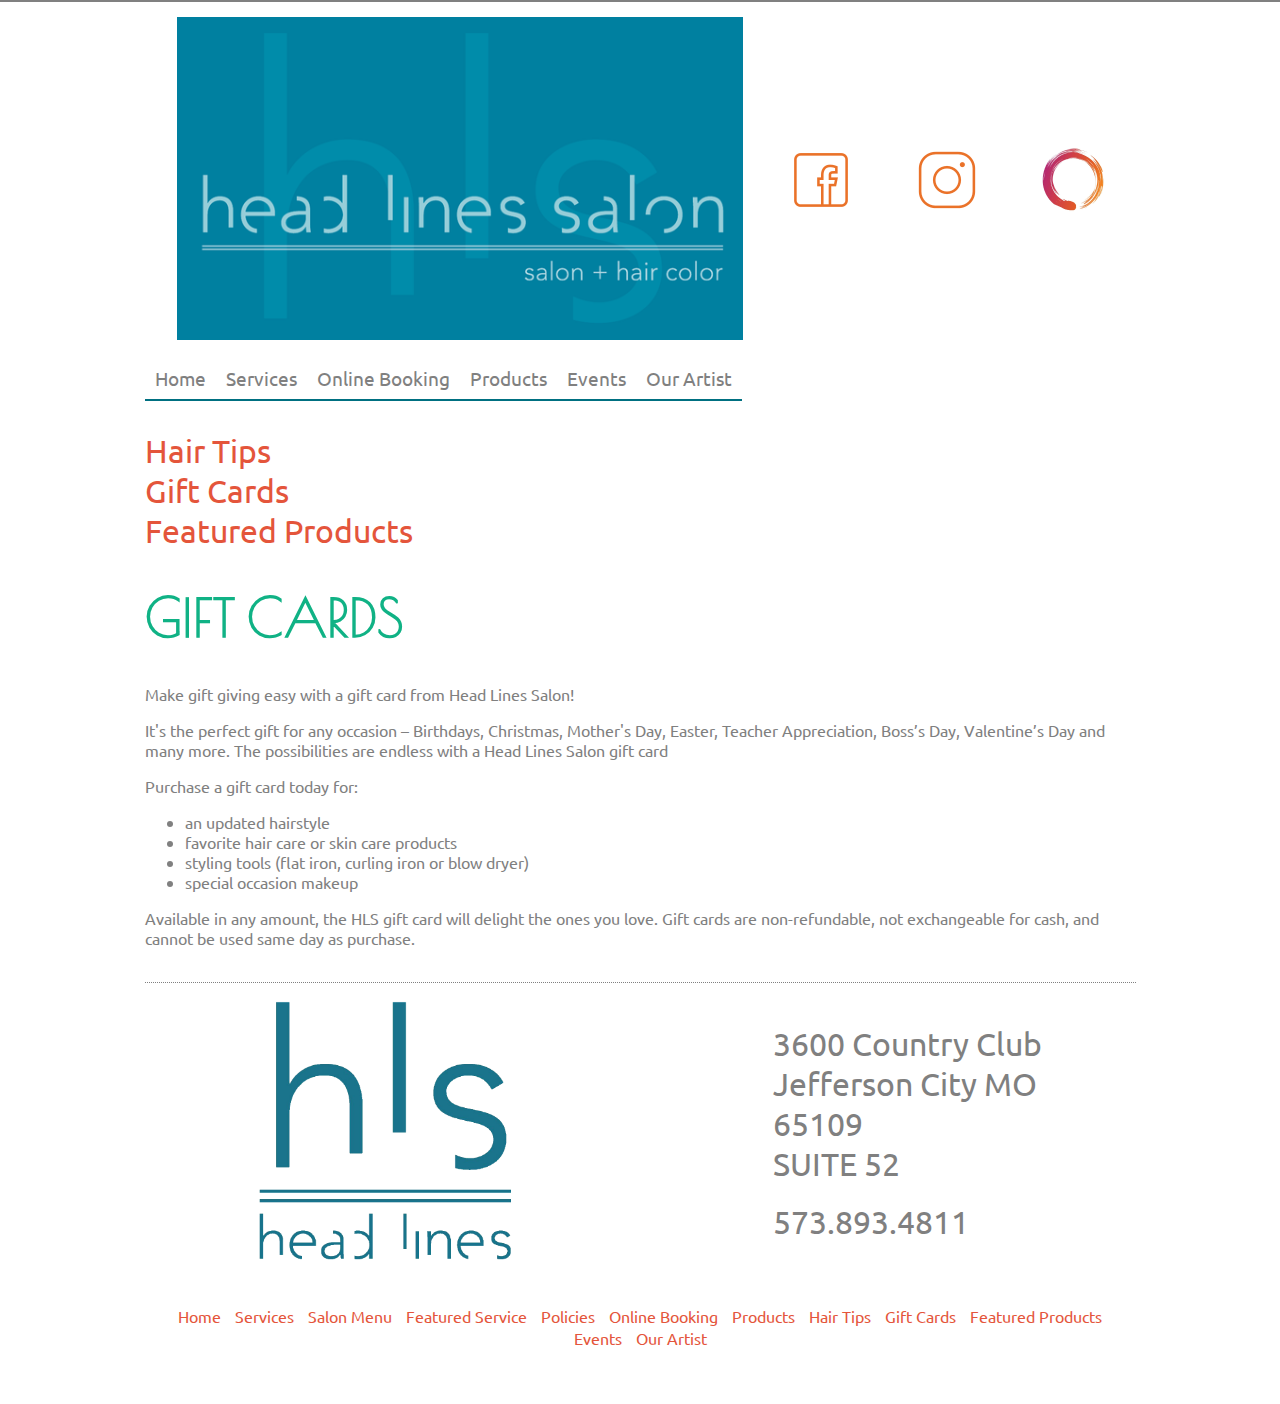
<file: giftcards.html>
<!DOCTYPE html>
<html lang="en">
  <head>
    <!--W3 validated 02/22/2019-->
    <meta charset="utf-8">
    <meta name="viewport" content="width=device-width, initial-scale=1.0">
    <link rel="stylesheet" href="css/pgstyle.css">
    <!--favicons-->
    <link rel="icon" type="image/png" href="favicons/favicon-16x16.png" sizes="16x16">
    <link rel="icon" type="image/png" href="favicons/favicon-32x32.png" sizes="32x32">
    <!--ios-->
    <link rel="apple-touch-icon" href="favicons/apple-touch-icon.png">
    <link rel="apple-touch-icon" sizes="180x180" href="favicons/iPhone-6-Plus.png">
    <link rel="apple-touch-icon" sizes="152x152" href="favicons/iPad-Retina.png">
    <link rel="apple-touch-icon" sizes="167x167" href="favicons/iPad-Pro.png">
    <title>Head Lines Salon | Gift Cards </title>
  </head>
  <body>
    <div class="container">
      <!--Logo, name, and social media links -->
      <header>
        <div class="logo">
          <a href="index.html">
            <img src="imgs/hls.jpg" alt="Head Lines Salon logo">
          </a>
        </div>
        <div class="sm-icons">
          <a href="https://www.facebook.com/hlsjc/" target="_blank">
            <img src="icons/icons8-facebook-64.png" alt="Link to our Facebook">
          </a>
          <a href="https://www.instagram.com/hlsjc/" target="_blank">
            <img src="icons/icons8-instagram-64.png" alt="Link to our Instagram">
          </a>
          <a href="https://clients.mindbodyonline.com/ASP/su1.asp?studioid=684130&tg=&vt=&lvl=&stype=&view=&trn=0&page=&catid=&prodid=&date=1%2f16%2f2019&classid=0&prodGroupId=&sSU=&optForwardingLink=&qParam=&justloggedin=&nLgIn=&pMode=0&loc=1" target="_blank">
            <img src="icons/mind-and-body.png" alt="Link to Mind and Body app for booking">
          </a>
        </div>
      </header>
      <!--NAV: Home, services, online booking, prodjects, ab us, portfolio, press-->
      <nav id="navigation" class="hlsnav">
        <ul class='hlsnav'>
           <li>
             <a href="index.html">Home</a>
           </li>
           <li>
             <a href="services.html">Services</a>
          </li>
          <li>
            <a href="https://clients.mindbodyonline.com/ASP/su1.asp?studioid=684130&tg=&vt=&lvl=&stype=&view=&trn=0&page=&catid=&prodid=&date=1%2f16%2f2019&classid=0&prodGroupId=&sSU=&optForwardingLink=&qParam=&justloggedin=&nLgIn=&pMode=0&loc=1" target="_blank">Online Booking</a>
          </li>
          <li>
            <a href="products.html">Products</a>
          </li>
          <li>
            <a href="events.html">Events</a>
          </li>
          <li>
            <a href="ourartist.html">Our Artist</a>
          </li>
        </ul>
        <a href="#" id="openup">
          <!--Menu Icon. Animates 3 bars to X onclick-->
          <div class="menu-animate" onclick="menuAnimate(this)">
            <div class="bar1"></div>
            <div class="bar2"></div>
            <div class="bar3"></div>
          </div>
        </a>
      </nav>
      <!--Container-->
      <div class="nav-page">
        <!--Products Menu-->
        <ul class="inpage-menu">
          <li>
            <a href="hairtips.html">Hair Tips</a>
          </li>
          <li>
            <a href="giftcards.html">Gift Cards</a>
          </li>
          <li>
            <a href="featuredproducts.html">Featured Products</a>
          </li>
        </ul>
        <!--Gift Card Page-->
        <h1>Gift Cards</h1>
        <p>Make gift giving easy with a gift card from Head Lines Salon!</p>
        <p>It's the perfect gift for any occasion – Birthdays, Christmas, Mother's Day,
          Easter, Teacher Appreciation, Boss’s Day, Valentine’s Day and many more.
          The possibilities are endless with a Head Lines Salon gift card
        </p>
        <p>Purchase a gift card today for:</p>
        <ul class="gc-list">
          <li>an updated hairstyle</li>
          <li>favorite hair care or skin care products</li>
          <li>styling tools (flat iron, curling iron or blow dryer)</li>
          <li>special occasion makeup</li>
        </ul>
        <p>Available in any amount, the HLS gift card will delight the ones you love.
          Gift cards are non-refundable, not exchangeable for cash, and cannot be used
          same day as purchase.
        </p>
        <br />
        <!--Location-->
        <div class="location">
          <div class="hls-logo">
            <img src="imgs/hls-location.png" alt="HLS hair and color">
          </div>
          <div class="contact">
            <p>3600 Country Club</p>
            <p>Jefferson City MO</p>
            <p>65109</p>
            <p>SUITE 52</p>
            <br />
            <p>573.893.4811</p>
          </div>
        </div>
        <!--Footer - [lrg-margin for screens +99spx]-->
        <footer class="lrg-margin">
          <a href="index.html">Home</a>
          <a href="services.html">Services</a>
          <a href="salonmenu.html">Salon Menu</a>
          <a href="featuredservice.html">Featured Service</a>
          <a href="policies.html">Policies</a>
          <a href="https://clients.mindbodyonline.com/ASP/su1.asp?studioid=684130&tg=&vt=&lvl=&stype=&view=&trn=0&page=&catid=&prodid=&date=1%2f16%2f2019&classid=0&prodGroupId=&sSU=&optForwardingLink=&qParam=&justloggedin=&nLgIn=&pMode=0&loc=1" target="_blank">Online Booking</a>
          <a href="products.html">Products</a>
          <a href="hairtips.html">Hair Tips</a>
          <a href="giftcards.html">Gift Cards</a>
          <a href="featuredproducts.html">Featured Products</a>
          <a href="events.html">Events</a>
          <a href="ourartist.html">Our Artist</a>
        </footer>
      </div>
    </div>
    <!--jquery-->
    <script src="https://code.jquery.com/jquery-3.3.1.min.js"
    integrity="sha256-FgpCb/KJQlLNfOu91ta32o/NMZxltwRo8QtmkMRdAu8="
    crossorigin="anonymous">
    </script>
    <!--Link to js-->
    <script src="js/main.js"></script>
  </body>
</html>
</file>
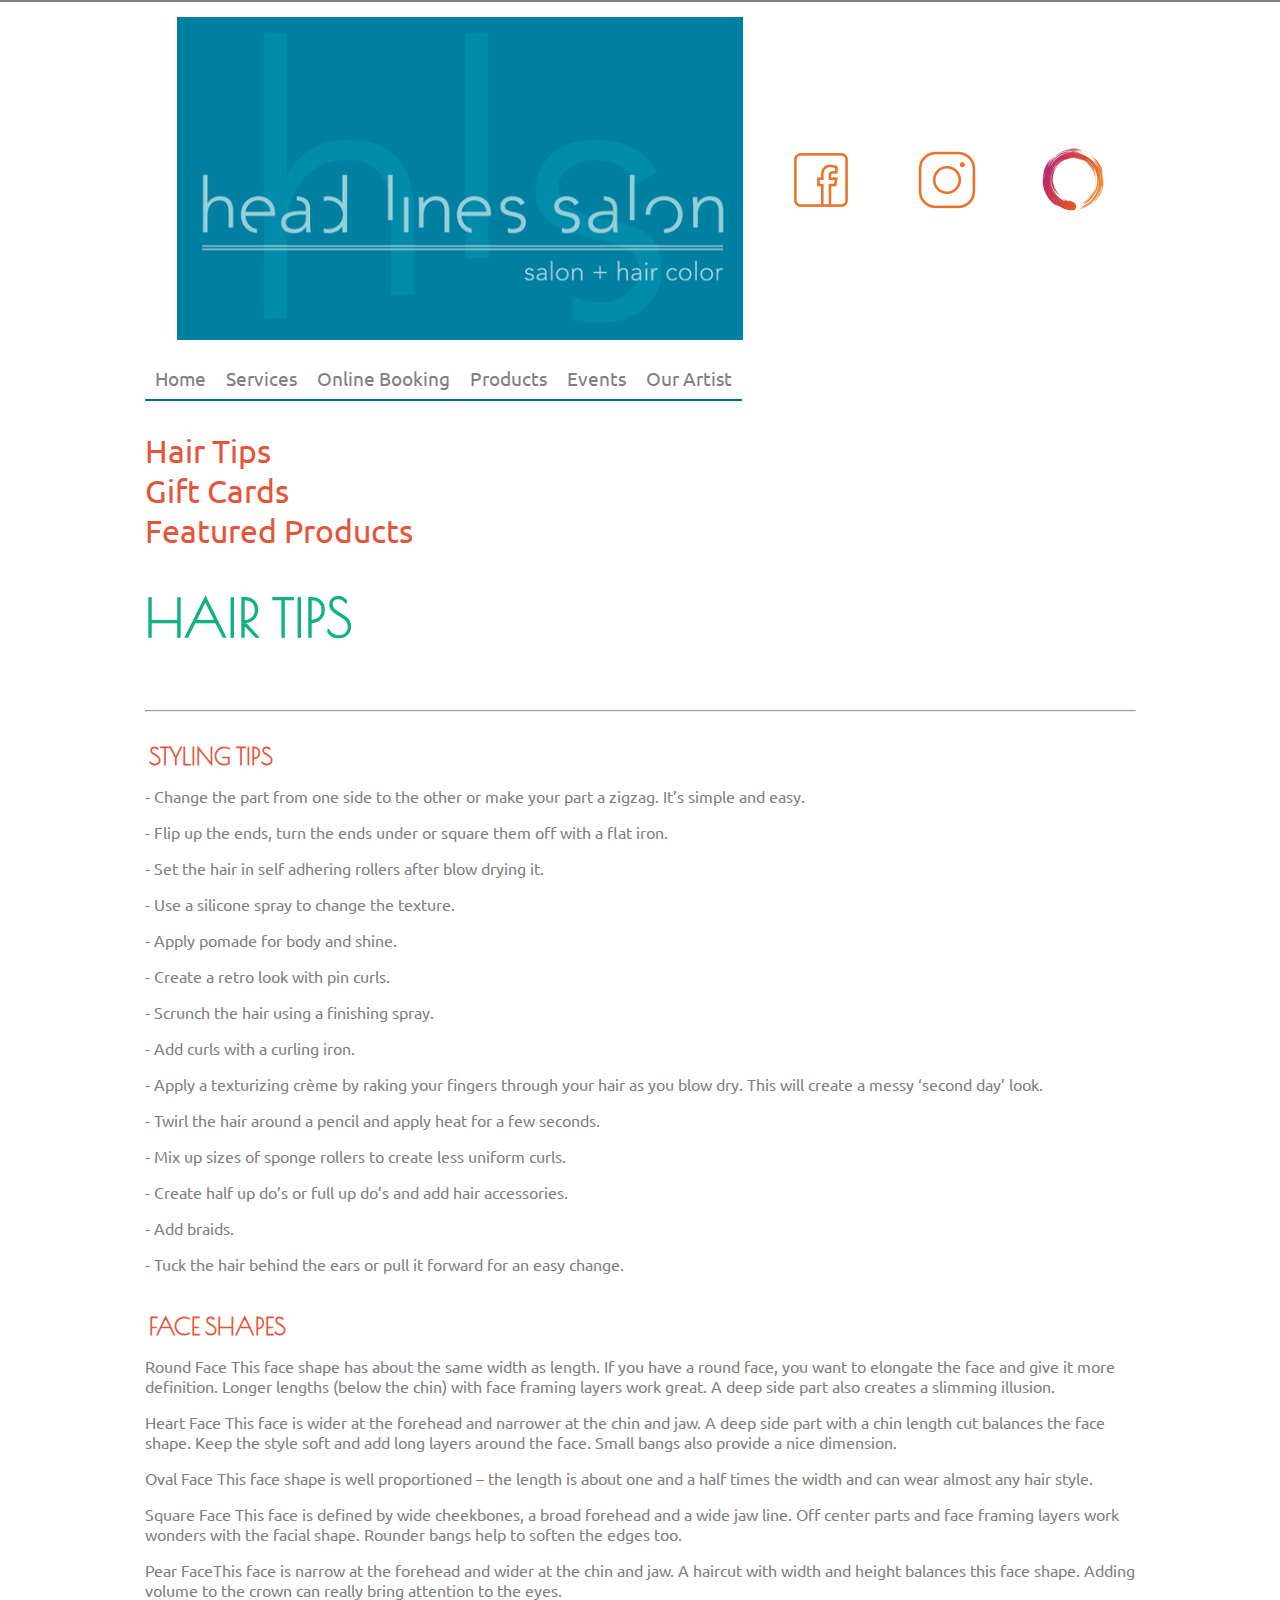
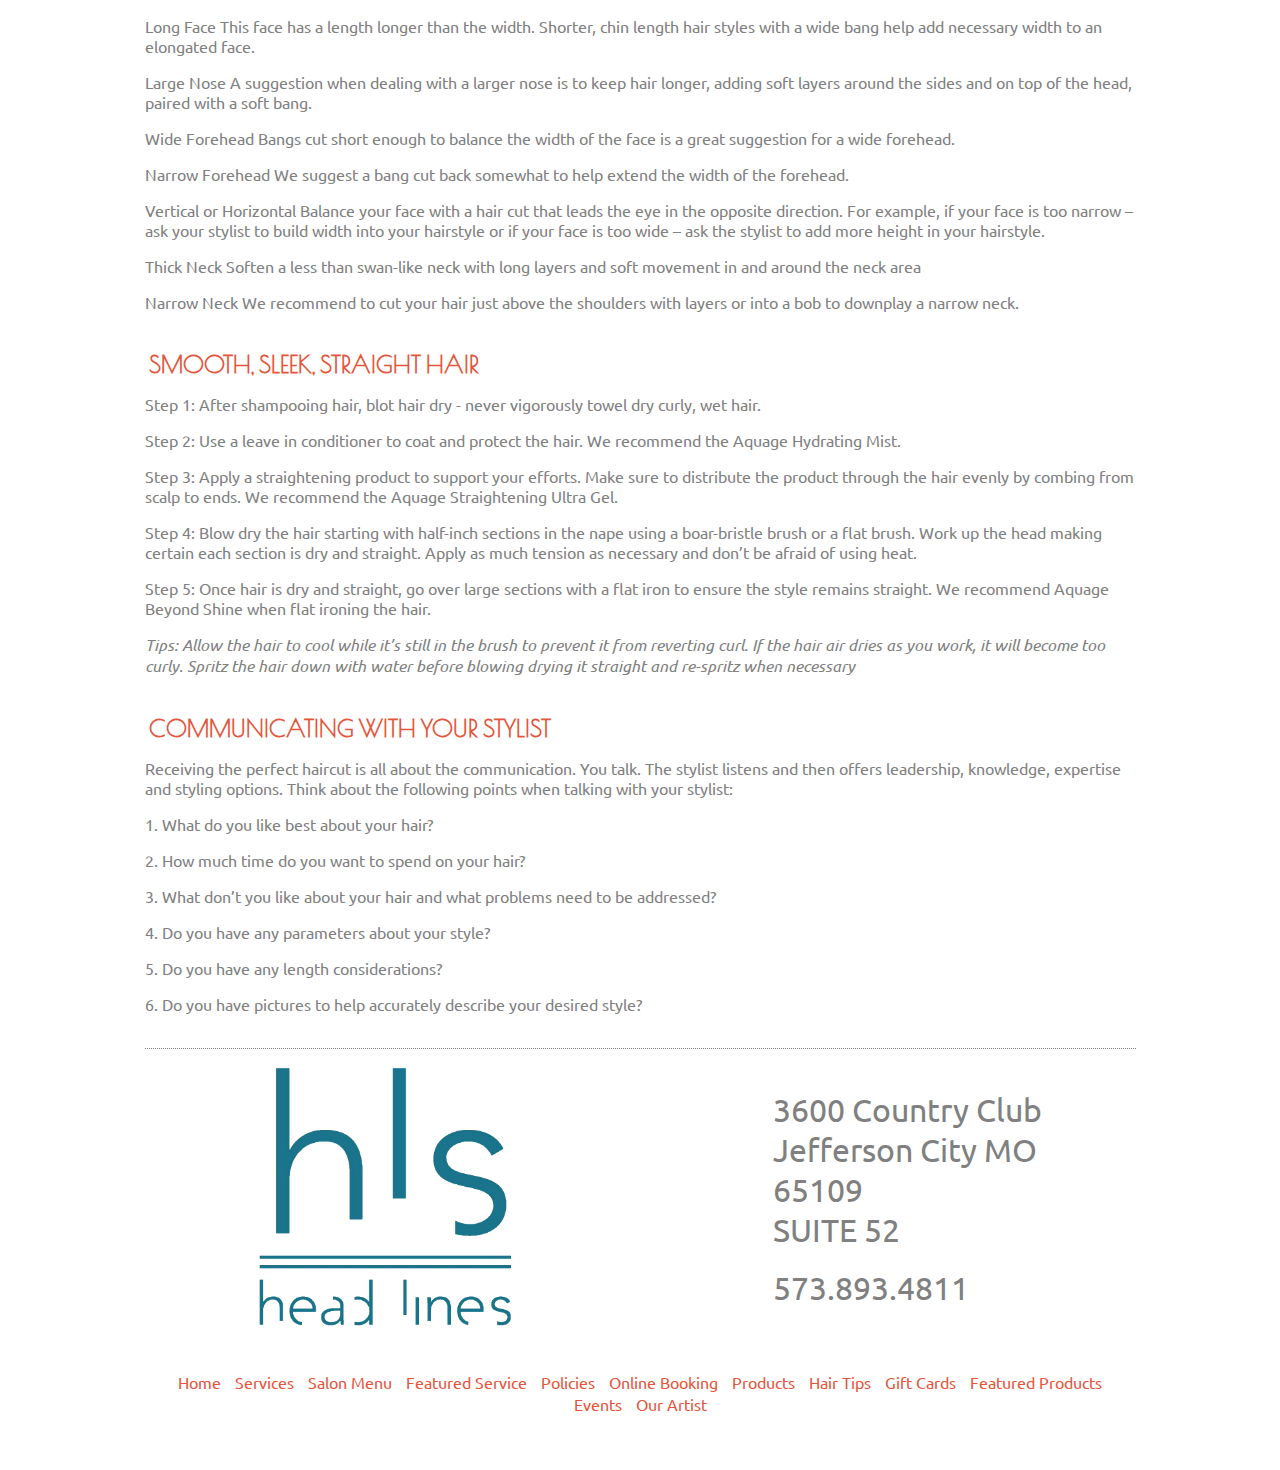
<file: hairtips.html>
<!DOCTYPE html>
<html lang="en">
  <head>
    <!--W3 validated 02/22/2019-->
    <meta charset="utf-8">
    <meta name="viewport" content="width=device-width, initial-scale=1.0">
    <link rel="stylesheet" href="css/pgstyle.css">
    <!--favicons-->
    <link rel="icon" type="image/png" href="favicons/favicon-16x16.png" sizes="16x16">
    <link rel="icon" type="image/png" href="favicons/favicon-32x32.png" sizes="32x32">
    <!--ios-->
    <link rel="apple-touch-icon" href="favicons/apple-touch-icon.png">
    <link rel="apple-touch-icon" sizes="180x180" href="favicons/iPhone-6-Plus.png">
    <link rel="apple-touch-icon" sizes="152x152" href="favicons/iPad-Retina.png">
    <link rel="apple-touch-icon" sizes="167x167" href="favicons/iPad-Pro.png">
    <title>Head Lines Salon | Hair Tips </title>
  </head>
  <body>
    <div class="container">
      <!--Logo, name, and social media links -->
      <header>
        <div class="logo">
          <a href="index.html">
            <img src="imgs/hls.jpg" alt="Head Lines Salon logo">
          </a>
        </div>
        <div class="sm-icons">
          <a href="https://www.facebook.com/hlsjc/" target="_blank">
            <img src="icons/icons8-facebook-64.png" alt="Link to our Facebook">
          </a>
          <a href="https://www.instagram.com/hlsjc/" target="_blank">
            <img src="icons/icons8-instagram-64.png" alt="Link to our Instagram">
          </a>
          <a href="https://clients.mindbodyonline.com/ASP/su1.asp?studioid=684130&tg=&vt=&lvl=&stype=&view=&trn=0&page=&catid=&prodid=&date=1%2f16%2f2019&classid=0&prodGroupId=&sSU=&optForwardingLink=&qParam=&justloggedin=&nLgIn=&pMode=0&loc=1" target="_blank">
            <img src="icons/mind-and-body.png" alt="Link to Mind and Body app for booking">
          </a>
        </div>
      </header>
      <!--NAV: Home, services, online booking, prodjects, ab us, portfolio, press-->
      <nav id="navigation" class="hlsnav">
        <ul class='hlsnav'>
           <li>
             <a href="index.html">Home</a>
           </li>
           <li>
             <a href="services.html">Services</a>
          </li>
          <li>
            <a href="https://clients.mindbodyonline.com/ASP/su1.asp?studioid=684130&tg=&vt=&lvl=&stype=&view=&trn=0&page=&catid=&prodid=&date=1%2f16%2f2019&classid=0&prodGroupId=&sSU=&optForwardingLink=&qParam=&justloggedin=&nLgIn=&pMode=0&loc=1" target="_blank">Online Booking</a>
          </li>
          <li>
            <a href="products.html">Products</a>
          </li>
          <li>
            <a href="events.html">Events</a>
          </li>
          <li>
            <a href="ourartist.html">Our Artist</a>
          </li>
        </ul>
        <a href="#" id="openup">
          <!--Menu Icon. Animates 3 bars to X onclick-->
          <div class="menu-animate" onclick="menuAnimate(this)">
            <div class="bar1"></div>
            <div class="bar2"></div>
            <div class="bar3"></div>
          </div>
        </a>
      </nav>
      <!--Container-->
      <div class="nav-page">
        <!--Products Menu-->
        <ul class="inpage-menu">
          <li>
            <a href="hairtips.html">Hair Tips</a>
          </li>
          <li>
            <a href="giftcards.html">Gift Cards</a>
          </li>
          <li>
            <a href="featuredproducts.html">Featured Products</a>
          </li>
        </ul>
        <!--Hair Tips Page-->
        <h1>Hair Tips</h1>
        <br />
        <hr />
        <br />
        <!--Styling Tips-->
        <h2>Styling Tips</h2>
        <p>- Change the part from one side to the other or make your part a zigzag.
          It’s simple and easy.
        </p>
        <p>- Flip up the ends, turn the ends under or square them off with a flat iron.</p>
        <p>- Set the hair in self adhering rollers after blow drying it.</p>
        <p>- Use a silicone spray to change the texture.</p>
        <p>- Apply pomade for body and shine. </p>
        <p>- Create a retro look with pin curls.</p>
        <p> - Scrunch the hair using a finishing spray.</p>
        <p>- Add curls with a curling iron.</p>
        <p>- Apply a texturizing crème by raking your fingers through your hair
          as you blow dry. This will create a messy ‘second day’ look.
        </p>
        <p>- Twirl the hair around a pencil and apply heat for a few seconds.</p>
        <p>- Mix up sizes of sponge rollers to create less uniform curls.</p>
        <p>- Create half up do’s or full up do’s and add hair accessories.</p>
        <p>- Add braids.</p>
        <p>- Tuck the hair behind the ears or pull it forward for an easy change.</p>
        <!--Face  Shapes-->
        <br />
        <h2>Face Shapes</h2>
        <p>Round Face This face shape has about the same width as length. If you
          have a round face, you want to elongate the face and give it more definition.
          Longer lengths (below the chin) with face framing layers work great. A
          deep side part also creates a slimming illusion.
        </p>
        <p>Heart Face This face is wider at the forehead and narrower at the chin
          and jaw. A deep side part with a chin length cut balances the face shape.
          Keep the style soft and add long layers around the face. Small bangs also
          provide a nice dimension.
        </p>
        <p>Oval Face This face shape is well proportioned – the length is about one
          and a half times the width and can wear almost any hair style.
        </p>
        <p>Square Face This face is defined by wide cheekbones, a broad forehead
          and a wide jaw line. Off center parts and face framing layers work wonders
          with the facial shape. Rounder bangs help to soften the edges too.
        </p>
        <p>Pear FaceThis face is narrow at the forehead and wider at the chin and
          jaw. A haircut with width and height balances this face shape. Adding
          volume to the crown can really bring attention to the eyes.
        </p>
        <p>Long Face This face has a length longer than the width. Shorter, chin
          length hair styles with a wide bang help add necessary width to an elongated face.
        </p>
        <p>Large Nose A suggestion when dealing with a larger nose is to keep hair
          longer, adding soft layers around the sides and on top of the head, paired
          with a soft bang.
        </p>
        <p>Wide Forehead Bangs cut short enough to balance the width of the face is
          a great suggestion for a wide forehead.
        </p>
        <p>Narrow Forehead We suggest a bang cut back somewhat to help extend the
          width of the forehead.
        </p>
        <p>Vertical or Horizontal Balance your face with a hair cut that leads the
          eye in the opposite direction. For example, if your face is too narrow –
          ask your stylist to build width into your hairstyle or if your face is too
          wide – ask the stylist to add more height in your hairstyle.
        </p>
        <p>Thick Neck Soften a less than swan-like neck with long layers and soft
          movement in and around the neck area
        </p>
        <p>Narrow Neck We recommend to cut your hair just above the shoulders with
          layers or into a bob to downplay a narrow neck.
        </p>
        <!--Steps-->
        <br />
        <h2>SMOOTH, SLEEK, STRAIGHT HAIR</h2>
        <p>Step 1: After shampooing hair, blot hair dry - never vigorously towel
          dry curly, wet hair.
        </p>
        <p>Step 2: Use a leave in conditioner to coat and protect the hair. We
          recommend the Aquage Hydrating Mist.
        </p>
        <p>Step 3: Apply a straightening product to support your efforts. Make sure
          to distribute the product through the hair evenly by combing from scalp
          to ends. We recommend the Aquage Straightening Ultra Gel.
        </p>
        <p>Step 4: Blow dry the hair starting with half-inch sections in the nape
          using a boar-bristle brush or a flat brush. Work up the head making certain
          each section is dry and straight. Apply as much tension as necessary and
          don’t be afraid of using heat.
        </p>
        <p>Step 5: Once hair is dry and straight, go over large sections with a flat
          iron to ensure the style remains straight. We recommend Aquage Beyond Shine
          when flat ironing the hair.
        </p>
        <p class="italicize">Tips: Allow the hair to cool while it’s still in the brush to prevent it
          from reverting curl. If the hair air dries as you work, it will become too
          curly. Spritz the hair down with water before blowing drying it straight
          and re-spritz when necessary
        </p>
        <!--COMMUNICATING-->
        <br />
        <h2>COMMUNICATING WITH YOUR STYLIST</h2>
        <p>Receiving the perfect haircut is all about the communication. You talk.
          The stylist listens and then offers leadership, knowledge, expertise and
          styling options. Think about the following points when talking with your stylist:
        </p>
        <p>1. What do you like best about your hair?</p>
        <p>2. How much time do you want to spend on your hair? </p>
        <p>3. What don’t you like about your hair and what problems need to be addressed?</p>
        <p>4. Do you have any parameters about your style?</p>
        <p>5. Do you have any length considerations?</p>
        <p>6. Do you have pictures to help accurately describe your desired style?</p>
        <br />
        <!--Location-->
        <div class="location">
          <div class="hls-logo">
            <img src="imgs/hls-location.png" alt="HLS hair and color">
          </div>
          <div class="contact">
            <p>3600 Country Club</p>
            <p>Jefferson City MO</p>
            <p>65109</p>
            <p>SUITE 52</p>
            <br />
            <p>573.893.4811</p>
          </div>
        </div>
        <!--Footer - [lrg-margin for screens +99spx]-->
        <footer class="lrg-margin">
          <a href="index.html">Home</a>
          <a href="services.html">Services</a>
          <a href="salonmenu.html">Salon Menu</a>
          <a href="featuredservice.html">Featured Service</a>
          <a href="policies.html">Policies</a>
          <a href="https://clients.mindbodyonline.com/ASP/su1.asp?studioid=684130&tg=&vt=&lvl=&stype=&view=&trn=0&page=&catid=&prodid=&date=1%2f16%2f2019&classid=0&prodGroupId=&sSU=&optForwardingLink=&qParam=&justloggedin=&nLgIn=&pMode=0&loc=1" target="_blank">Online Booking</a>
          <a href="products.html">Products</a>
          <a href="hairtips.html">Hair Tips</a>
          <a href="giftcards.html">Gift Cards</a>
          <a href="featuredproducts.html">Featured Products</a>
          <a href="events.html">Events</a>
          <a href="ourartist.html">Our Artist</a>
        </footer>
      </div>
    </div>
    <!--jquery-->
    <script src="https://code.jquery.com/jquery-3.3.1.min.js"
    integrity="sha256-FgpCb/KJQlLNfOu91ta32o/NMZxltwRo8QtmkMRdAu8="
    crossorigin="anonymous">
    </script>
    <!--Link to js-->
    <script src="js/main.js"></script>
  </body>
</html>
</file>
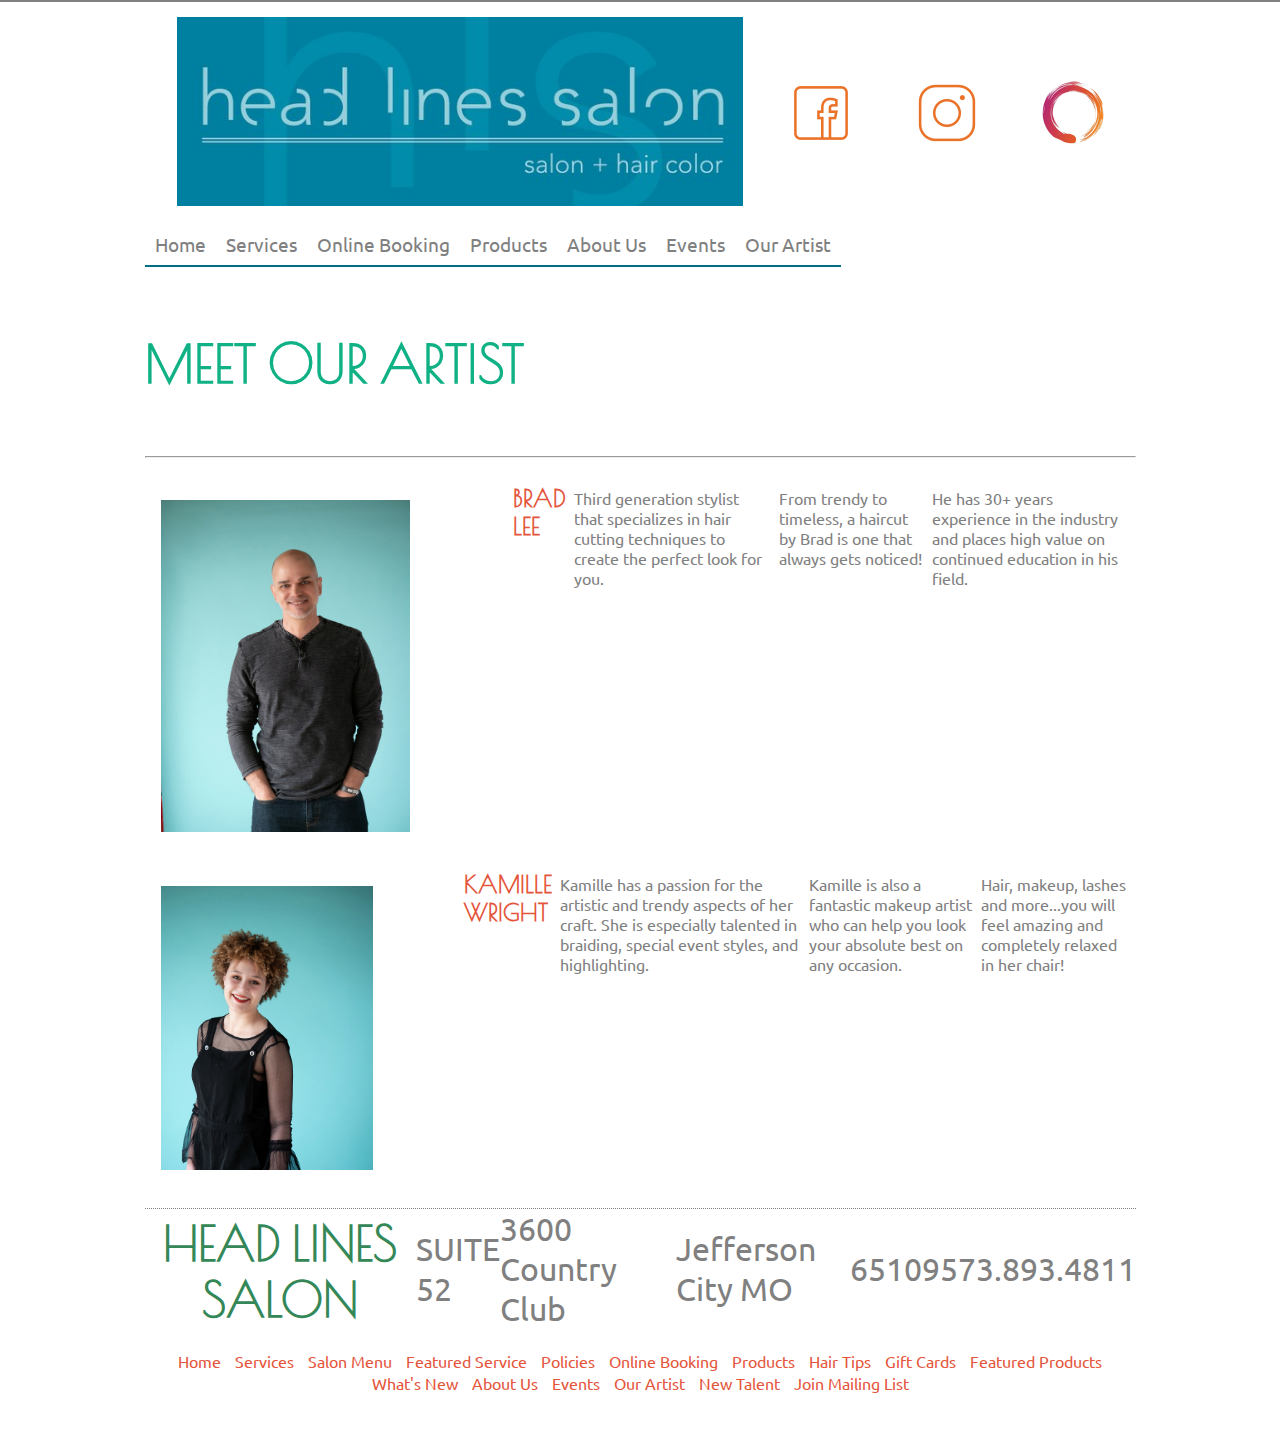
<file: newtalent.html>
<!DOCTYPE html>
<html lang="en">
  <head>
    <meta charset="utf-8">
    <meta name="viewport" content="width=device-width, initial-scale=1.0">
    <link rel="stylesheet" href="css/pgstyle.css">
    <!-- Favicon <link rel="shortcut icon" href="favicon.ico"> -->
    <link rel="apple-touch-icon" sizes="150x150" href="favicons/apple-touch-icon.png">
    <link rel="icon" type="image/png" sizes="32x32" href="favicons/hls-favicon-32x32.png">
    <title>Head Lines Salon | New Talent </title>
  </head>
  <body>
    <div class="container">
      <!--Logo, name, and social media links -->
      <header>
        <div class="logo">
          <a href="index.html">
            <img src="imgs/hls600x200.jpg" alt="Head Lines Salon logo">
          </a>
        </div>
        <div class="sm-icons">
          <a href="https://www.facebook.com/hlsjc/">
            <img src="icons/icons8-facebook-64.png" alt="Link to our Facebook">
          </a>
          <a href="https://www.instagram.com/hlsjc/">
            <img src="icons/icons8-instagram-64.png" alt="Link to our Instagram">
          </a>
          <a href="https://clients.mindbodyonline.com/ASP/su1.asp?studioid=684130&tg=&vt=&lvl=&stype=&view=&trn=0&page=&catid=&prodid=&date=1%2f16%2f2019&classid=0&prodGroupId=&sSU=&optForwardingLink=&qParam=&justloggedin=&nLgIn=&pMode=0&loc=1">
            <img src="icons/mind-and-body.png" alt="Link to Mind and Body app for booking">
          </a>
        </div>
      </header>
      <!--NAV: Home, services, online booking, prodjects, ab us, portfolio, press-->
      <nav id="navigation" class="hlsnav">
        <ul class='hlsnav'>
           <li>
             <a href="index.html">Home</a>
           </li>
           <li>
             <a href="services.html">Services</a>
          </li>
          <li>
            <a href="https://clients.mindbodyonline.com/ASP/su1.asp?studioid=684130&tg=&vt=&lvl=&stype=&view=&trn=0&page=&catid=&prodid=&date=1%2f16%2f2019&classid=0&prodGroupId=&sSU=&optForwardingLink=&qParam=&justloggedin=&nLgIn=&pMode=0&loc=1">Online Booking</a>
          </li>
          <li>
            <a href="products.html">Products</a>
          </li>
          <li>
            <a href="aboutus.html">About Us</a>
          </li>
          <li>
            <a href="events.html">Events</a>
          </li>
          <li>
            <a href="ourartist.html">Our Artist</a>
          </li>
        </ul>
        <a href="#" id="openup">
          <!--Menu Icon. Animates 3 bars to X onclick-->
          <div class="menu-animate" onclick="menuAnimate(this)">
            <div class="bar1"></div>
            <div class="bar2"></div>
            <div class="bar3"></div>
          </div>
        </a>
      </nav>
      <!--Container-->
      <div class="nav-page">
        <!--Our Artist-->
        <h1>Meet our Artist</h1>
        <br />
        <hr />
        <br />
        <!--Brad Lee-->
        <div class="artist-card">
          <div class="portrait">
            <img src="imgs/Brad-PAKP.jpg">
          </div>
          <h2>Brad Lee</h2>
          <p>Third generation stylist that specializes in hair cutting techniques
            to create the perfect look for you.
          </p>
          <p>From trendy to timeless, a haircut by Brad is one that always gets noticed!</p>
          <p>He has 30+ years experience in the industry and places high value on continued
            education in his field.
          </p>
        </div>
        <br />
        <!--Kamille Wright(:-->
        <div class="artist-card">
          <div class="portrait">
            <img src="imgs/Kamille-PAKP.jpg">
          </div>
          <h2>Kamille Wright</h2>
          <p>Kamille has a passion for the artistic and trendy aspects of her craft.
            She is especially talented in braiding, special event styles, and highlighting.
          </p>
          <p>Kamille is also a fantastic makeup artist who can help you look your absolute
            best on any occasion.
          <p>Hair, makeup, lashes and more...you will feel amazing and completely relaxed
            in her chair!
          </p>
        </div>
        <br />

        <!--Location-->
        <div class="location">
          <h2>Head Lines Salon</h2>
          <br />
          <p>SUITE 52</p>
          <p>3600 Country Club</p>
          <p>Jefferson City MO</p>
          <p>65109</p>
          <br />
          <p>573.893.4811</p>
        </div>

        <!--Footer - [lrg-margin for screens +99spx]-->
        <footer class="lrg-margin">
          <a href="index.html">Home</a>
          <a href="services.html">Services</a>
          <a href="salonmenu.html">Salon Menu</a>
          <a href="featuredservice.html">Featured Service</a>
          <a href="policies.html">Policies</a>
          <a href="https://clients.mindbodyonline.com/ASP/su1.asp?studioid=684130&tg=&vt=&lvl=&stype=&view=&trn=0&page=&catid=&prodid=&date=1%2f16%2f2019&classid=0&prodGroupId=&sSU=&optForwardingLink=&qParam=&justloggedin=&nLgIn=&pMode=0&loc=1">Online Booking</a>
          <a href="products.html">Products</a>
          <a href="hairtips.html">Hair Tips</a>
          <a href="giftcards.html">Gift Cards</a>
          <a href="featuredproducts.html">Featured Products</a>
          <a href="whatsnew.html">What's New</a>
          <a href="aboutus.html">About Us</a>
          <a href="events.html">Events</a>
          <a href="ourartist.html">Our Artist</a>
          <a href="newtalent.html">New Talent</a>
          <a href="mailinglist.html">Join Mailing List</a>
        </footer>
      </div>
    </div>
    <!--jquery-->
    <script src="https://code.jquery.com/jquery-3.3.1.min.js"
    integrity="sha256-FgpCb/KJQlLNfOu91ta32o/NMZxltwRo8QtmkMRdAu8="
    crossorigin="anonymous">
    </script>
    <!--Link to js-->
    <script src="js/main.js"></script>
  </body>
</html>
</file>
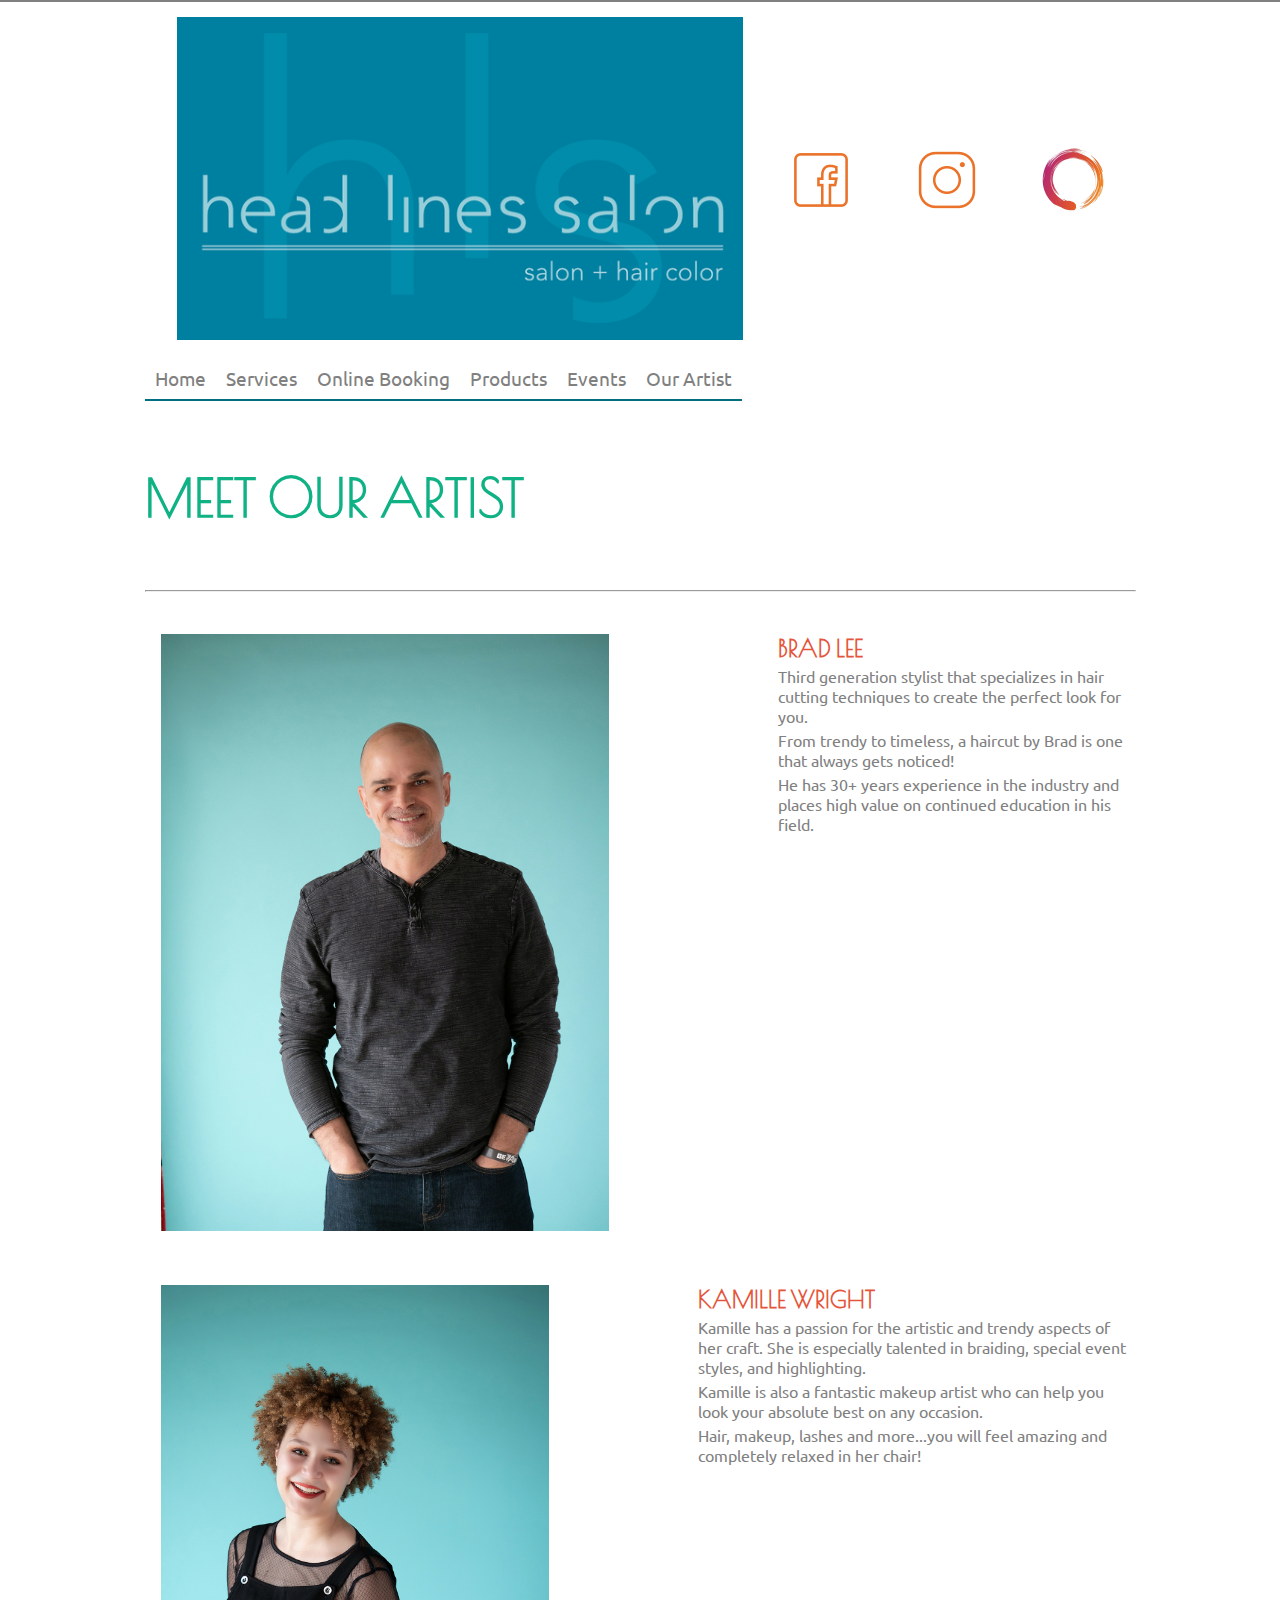
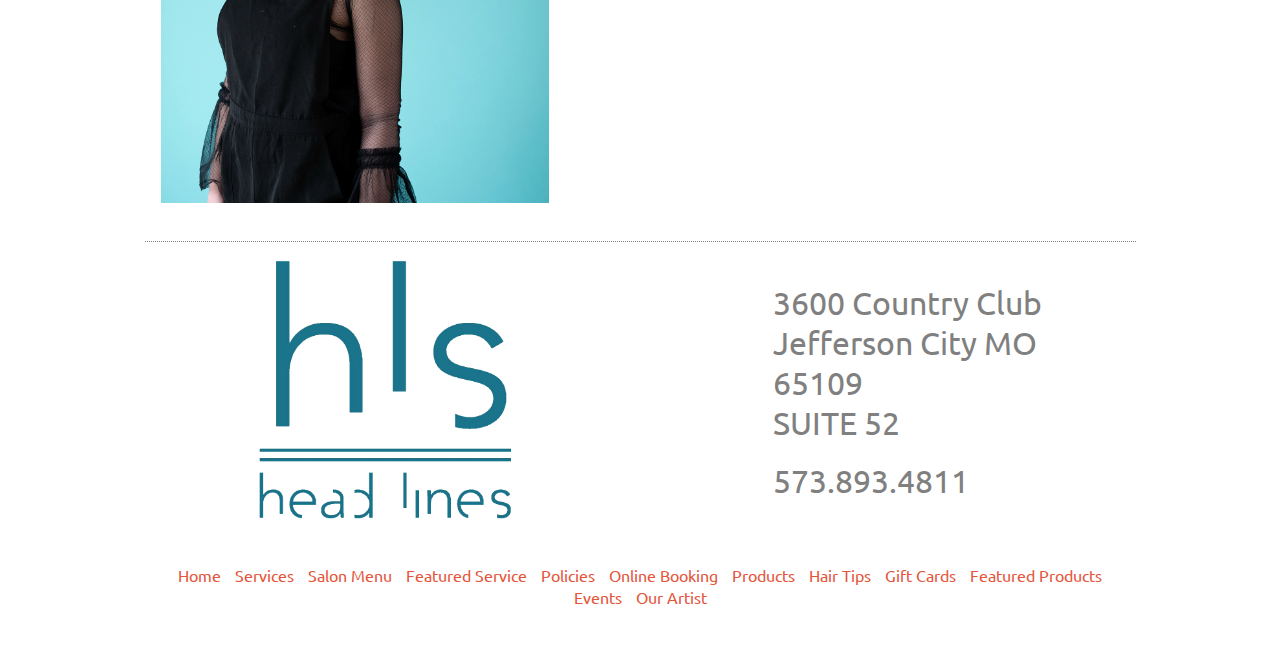
<file: ourartist.html>
<!DOCTYPE html>
<html lang="en">
  <head>
    <!--W3 validated 02/22/2019-->
    <meta charset="utf-8">
    <meta name="viewport" content="width=device-width, initial-scale=1.0">
    <link rel="stylesheet" href="css/pgstyle.css">
    <meta name="description" content="Head Lines Salon stylist are professionally trained
    in the latest techniques in cut, color, style texture and more.">
    <!--favicons-->
    <link rel="icon" type="image/png" href="favicons/favicon-16x16.png" sizes="16x16">
    <link rel="icon" type="image/png" href="favicons/favicon-32x32.png" sizes="32x32">
    <!--ios-->
    <link rel="apple-touch-icon" href="favicons/apple-touch-icon.png">
    <link rel="apple-touch-icon" sizes="180x180" href="favicons/iPhone-6-Plus.png">
    <link rel="apple-touch-icon" sizes="152x152" href="favicons/iPad-Retina.png">
    <link rel="apple-touch-icon" sizes="167x167" href="favicons/iPad-Pro.png">
    <title>Head Lines Salon | Meet our Artist </title>
  </head>
  <body>
    <div class="container">
      <!--Logo, name, and social media links -->
      <header>
        <div class="logo">
          <a href="index.html">
            <img src="imgs/hls.jpg" alt="Head Lines Salon logo">
          </a>
        </div>
        <div class="sm-icons">
          <a href="https://www.facebook.com/hlsjc/" target="_blank">
            <img src="icons/icons8-facebook-64.png" alt="Link to our Facebook">
          </a>
          <a href="https://www.instagram.com/hlsjc/" target="_blank">
            <img src="icons/icons8-instagram-64.png" alt="Link to our Instagram">
          </a>
          <a href="https://clients.mindbodyonline.com/ASP/su1.asp?studioid=684130&tg=&vt=&lvl=&stype=&view=&trn=0&page=&catid=&prodid=&date=1%2f16%2f2019&classid=0&prodGroupId=&sSU=&optForwardingLink=&qParam=&justloggedin=&nLgIn=&pMode=0&loc=1" target="_blank">
            <img src="icons/mind-and-body.png" alt="Link to Mind and Body app for booking">
          </a>
        </div>
      </header>
      <!--NAV: Home, services, online booking, prodjects, ab us, portfolio, press-->
      <nav id="navigation" class="hlsnav">
        <ul class='hlsnav'>
           <li>
             <a href="index.html">Home</a>
           </li>
           <li>
             <a href="services.html">Services</a>
          </li>
          <li>
            <a href="https://clients.mindbodyonline.com/ASP/su1.asp?studioid=684130&tg=&vt=&lvl=&stype=&view=&trn=0&page=&catid=&prodid=&date=1%2f16%2f2019&classid=0&prodGroupId=&sSU=&optForwardingLink=&qParam=&justloggedin=&nLgIn=&pMode=0&loc=1" target="_blank">Online Booking</a>
          </li>
          <li>
            <a href="products.html">Products</a>
          </li>
          <li>
            <a href="events.html">Events</a>
          </li>
          <li>
            <a href="ourartist.html">Our Artist</a>
          </li>
        </ul>
        <a href="#" id="openup">
          <!--Menu Icon. Animates 3 bars to X onclick-->
          <div class="menu-animate" onclick="menuAnimate(this)">
            <div class="bar1"></div>
            <div class="bar2"></div>
            <div class="bar3"></div>
          </div>
        </a>
      </nav>
      <!--Container-->
      <div class="nav-page">
        <!--Our Artist-->
        <h1>Meet our Artist</h1>
        <br />
        <hr />
        <br />
        <!--Brad Lee-->
        <div class="artist-card">
          <div class="portrait">
            <img src="imgs/Brad-PAKP.jpg" alt="Brad Lee - Owner">
          </div>
          <div class="artist-text">
            <h2>Brad Lee</h2>
            <p>Third generation stylist that specializes in hair cutting techniques
              to create the perfect look for you.
            </p>
            <p>From trendy to timeless, a haircut by Brad is one that always gets noticed!</p>
            <p>He has 30+ years experience in the industry and places high value on continued
              education in his field.
            </p>
          </div>
        </div>
        <br />
        <!--Kamille Wright(:-->
        <div class="artist-card">
          <div class="portrait">
            <img src="imgs/Kamille-PAKP.jpg" alt="Kamille Wright">
          </div>
          <div class="artist-text">
            <h2>Kamille Wright</h2>
            <p>Kamille has a passion for the artistic and trendy aspects of her craft.
              She is especially talented in braiding, special event styles, and highlighting.
            </p>
            <p>Kamille is also a fantastic makeup artist who can help you look your absolute
              best on any occasion.
            <p>Hair, makeup, lashes and more...you will feel amazing and completely relaxed
              in her chair!
            </p>
          </div>
        </div>
        <br />
        <!--Location-->
        <div class="location">
          <div class="hls-logo">
            <img src="imgs/hls-location.png" alt="HLS hair and color">
          </div>
          <div class="contact">
            <p>3600 Country Club</p>
            <p>Jefferson City MO</p>
            <p>65109</p>
            <p>SUITE 52</p>
            <br />
            <p>573.893.4811</p>
          </div>
        </div>
        <!--Footer - [lrg-margin for screens +99spx]-->
        <footer class="lrg-margin">
          <a href="index.html">Home</a>
          <a href="services.html">Services</a>
          <a href="salonmenu.html">Salon Menu</a>
          <a href="featuredservice.html">Featured Service</a>
          <a href="policies.html">Policies</a>
          <a href="https://clients.mindbodyonline.com/ASP/su1.asp?studioid=684130&tg=&vt=&lvl=&stype=&view=&trn=0&page=&catid=&prodid=&date=1%2f16%2f2019&classid=0&prodGroupId=&sSU=&optForwardingLink=&qParam=&justloggedin=&nLgIn=&pMode=0&loc=1" target="_blank">Online Booking</a>
          <a href="products.html">Products</a>
          <a href="hairtips.html">Hair Tips</a>
          <a href="giftcards.html">Gift Cards</a>
          <a href="featuredproducts.html">Featured Products</a>
          <a href="events.html">Events</a>
          <a href="ourartist.html">Our Artist</a>
        </footer>
      </div>
    </div>
    <!--jquery-->
    <script src="https://code.jquery.com/jquery-3.3.1.min.js"
    integrity="sha256-FgpCb/KJQlLNfOu91ta32o/NMZxltwRo8QtmkMRdAu8="
    crossorigin="anonymous">
    </script>
    <!--Link to js-->
    <script src="js/main.js"></script>
  </body>
</html>
</file>
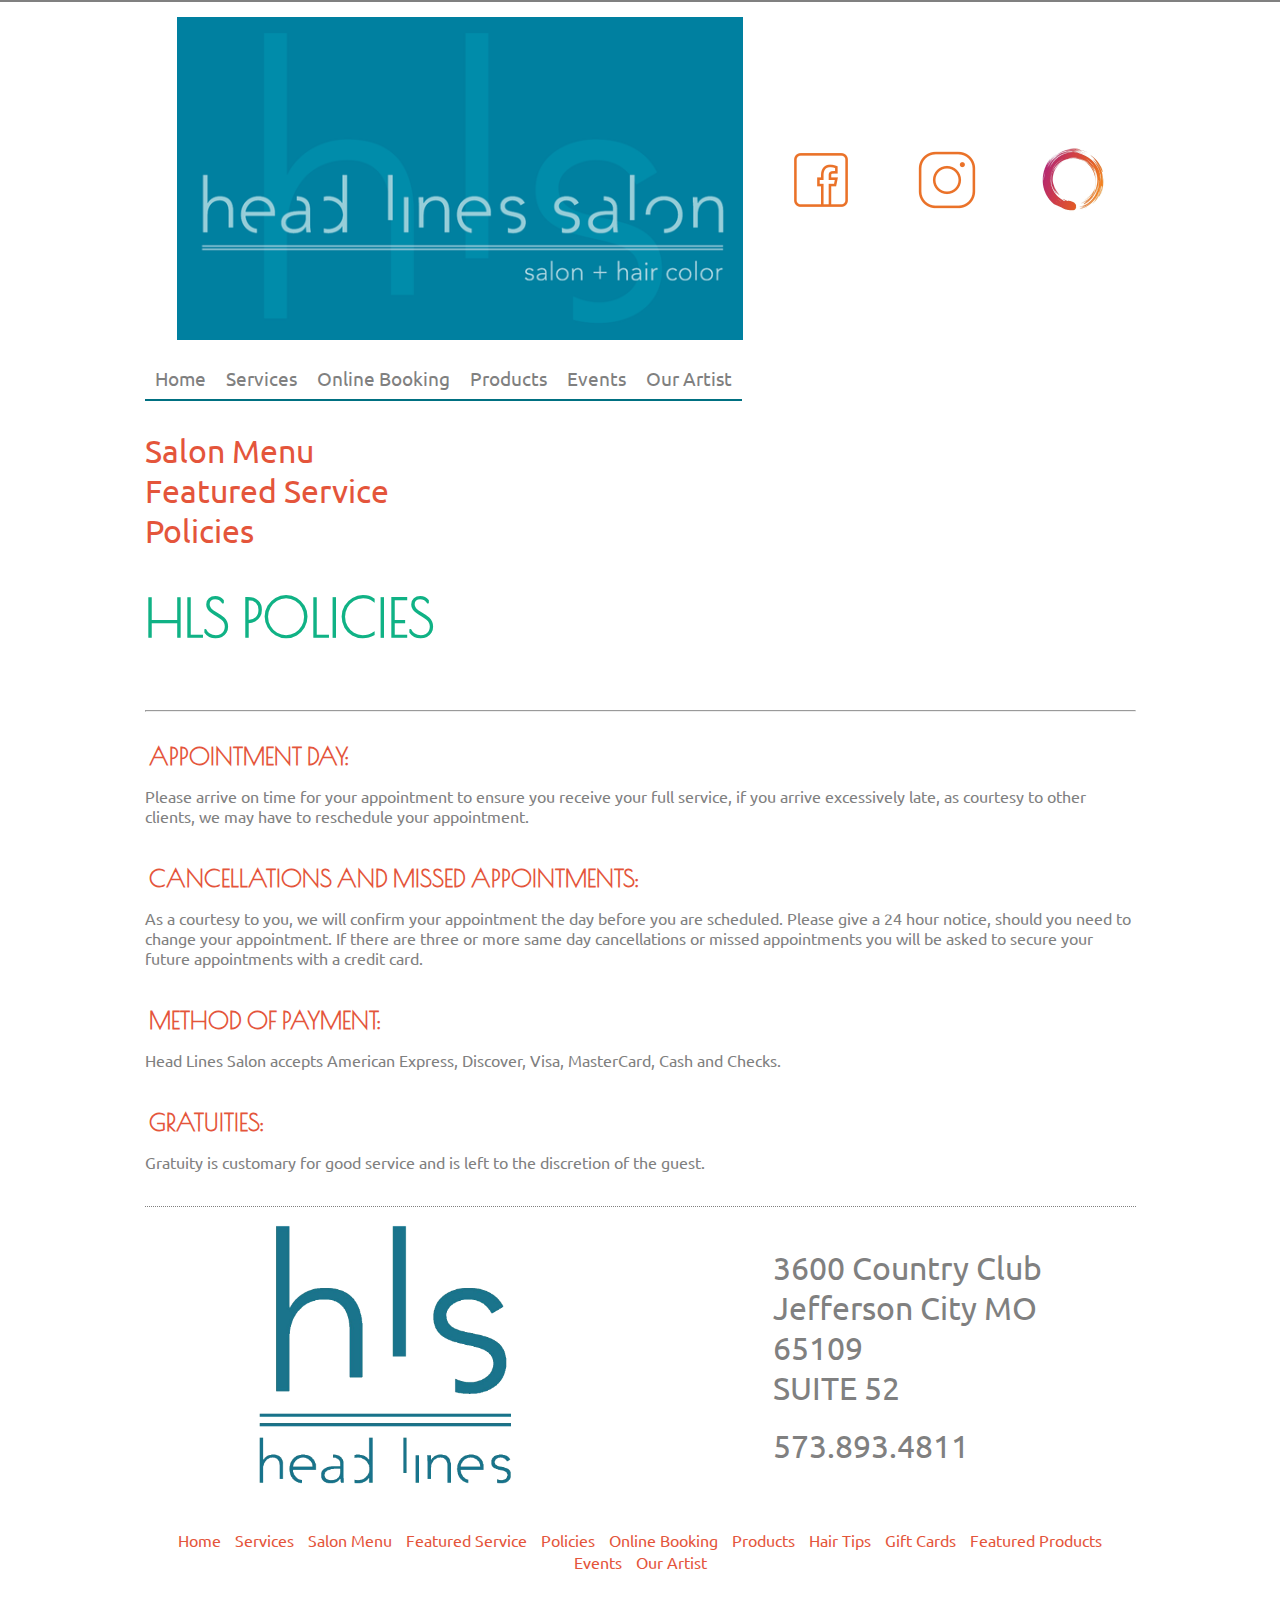
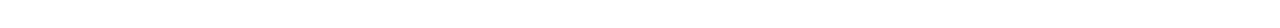
<file: policies.html>
<!DOCTYPE html>
<html lang="en">
  <head>
    <!--W3 validated 02/22/2019-->
    <meta charset="utf-8">
    <meta name="viewport" content="width=device-width, initial-scale=1.0">
    <link rel="stylesheet" href="css/pgstyle.css">
    <!--favicons-->
    <link rel="icon" type="image/png" href="favicons/favicon-16x16.png" sizes="16x16">
    <link rel="icon" type="image/png" href="favicons/favicon-32x32.png" sizes="32x32">
    <!--ios-->
    <link rel="apple-touch-icon" href="favicons/apple-touch-icon.png">
    <link rel="apple-touch-icon" sizes="180x180" href="favicons/iPhone-6-Plus.png">
    <link rel="apple-touch-icon" sizes="152x152" href="favicons/iPad-Retina.png">
    <link rel="apple-touch-icon" sizes="167x167" href="favicons/iPad-Pro.png">
    <title>Head Lines Salon | Policies </title>
  </head>
  <body>
    <div class="container">
      <!--Logo, name, and social media links -->
      <header>
        <div class="logo">
          <a href="index.html">
            <img src="imgs/hls.jpg" alt="Head Lines Salon logo">
          </a>
        </div>
        <div class="sm-icons">
          <a href="https://www.facebook.com/hlsjc/" target="_blank">
            <img src="icons/icons8-facebook-64.png" alt="Link to our Facebook">
          </a>
          <a href="https://www.instagram.com/hlsjc/" target="_blank">
            <img src="icons/icons8-instagram-64.png" alt="Link to our Instagram">
          </a>
          <a href="https://clients.mindbodyonline.com/ASP/su1.asp?studioid=684130&tg=&vt=&lvl=&stype=&view=&trn=0&page=&catid=&prodid=&date=1%2f16%2f2019&classid=0&prodGroupId=&sSU=&optForwardingLink=&qParam=&justloggedin=&nLgIn=&pMode=0&loc=1" target="_blank">
            <img src="icons/mind-and-body.png" alt="Link to Mind and Body app for booking">
          </a>
        </div>
      </header>
      <!--NAV: Home, services, online booking, prodjects, ab us, portfolio, press-->
      <nav id="navigation" class="hlsnav">
        <ul class='hlsnav'>
           <li>
             <a href="index.html">Home</a>
           </li>
           <li>
             <a href="services.html">Services</a>
          </li>
          <li>
            <a href="https://clients.mindbodyonline.com/ASP/su1.asp?studioid=684130&tg=&vt=&lvl=&stype=&view=&trn=0&page=&catid=&prodid=&date=1%2f16%2f2019&classid=0&prodGroupId=&sSU=&optForwardingLink=&qParam=&justloggedin=&nLgIn=&pMode=0&loc=1" target="_blank">Online Booking</a>
          </li>
          <li>
            <a href="products.html">Products</a>
          </li>
          <li>
            <a href="events.html">Events</a>
          </li>
          <li>
            <a href="ourartist.html">Our Artist</a>
          </li>
        </ul>
        <a href="#" id="openup">
          <!--Menu Icon. Animates 3 bars to X onclick-->
          <div class="menu-animate" onclick="menuAnimate(this)">
            <div class="bar1"></div>
            <div class="bar2"></div>
            <div class="bar3"></div>
          </div>
        </a>
      </nav>
      <!--Container-->
      <div class="nav-page">
        <!--Services Menu-->
        <ul class="inpage-menu">
          <li>
            <a href="salonmenu.html">Salon Menu</a>
          </li>
          <li>
            <a href="featuredservice.html">Featured Service</a>
          </li>
          <li>
            <a href="policies.html">Policies</a>
          </li>
        </ul>
        <!--Policies Page-->
        <h1>HLS Policies</h1>
        <br />
        <hr />
        <!--appointment-->
        <br />
        <h2>APPOINTMENT DAY:</h2>
        <p>Please arrive on time for your appointment to ensure you receive your
          full service, if you arrive excessively late, as courtesy to other clients,
          we may have to reschedule your appointment.
        </p>
        <!--cancellations-->
        <br />
        <h2>CANCELLATIONS AND MISSED APPOINTMENTS:</h2>
        <p>As a courtesy to you, we will confirm your appointment the day before
          you are scheduled. Please give a 24 hour notice, should you need to change
          your appointment. If there are three or more same day cancellations or
          missed appointments you will be asked to secure your future appointments
          with a credit card.
        </p>
        <!--Payments-->
        <br />
        <h2>METHOD OF PAYMENT:</h2>
        <p>Head Lines Salon accepts American Express, Discover, Visa, MasterCard,
          Cash and Checks.
        </p>
        <!--Gratuities-->
        <br />
        <h2>GRATUITIES:</h2>
        <p>Gratuity is customary for good service and is left to the discretion
          of the guest.
        </p>
        <br />
        <!--Location-->
        <div class="location">
          <div class="hls-logo">
            <img src="imgs/hls-location.png" alt="HLS hair and color">
          </div>
          <div class="contact">
            <p>3600 Country Club</p>
            <p>Jefferson City MO</p>
            <p>65109</p>
            <p>SUITE 52</p>
            <br />
            <p>573.893.4811</p>
          </div>
        </div>
        <!--Footer - [lrg-margin for screens +99spx]-->
        <footer class="lrg-margin">
          <a href="index.html">Home</a>
          <a href="services.html">Services</a>
          <a href="salonmenu.html">Salon Menu</a>
          <a href="featuredservice.html">Featured Service</a>
          <a href="policies.html">Policies</a>
          <a href="https://clients.mindbodyonline.com/ASP/su1.asp?studioid=684130&tg=&vt=&lvl=&stype=&view=&trn=0&page=&catid=&prodid=&date=1%2f16%2f2019&classid=0&prodGroupId=&sSU=&optForwardingLink=&qParam=&justloggedin=&nLgIn=&pMode=0&loc=1" target="_blank">Online Booking</a>
          <a href="products.html">Products</a>
          <a href="hairtips.html">Hair Tips</a>
          <a href="giftcards.html">Gift Cards</a>
          <a href="featuredproducts.html">Featured Products</a>
          <a href="events.html">Events</a>
          <a href="ourartist.html">Our Artist</a>
        </footer>
      </div>
    </div>
    <!--jquery-->
    <script src="https://code.jquery.com/jquery-3.3.1.min.js"
    integrity="sha256-FgpCb/KJQlLNfOu91ta32o/NMZxltwRo8QtmkMRdAu8="
    crossorigin="anonymous">
    </script>
    <!--Link to js-->
    <script src="js/main.js"></script>
  </body>
</html>
</file>
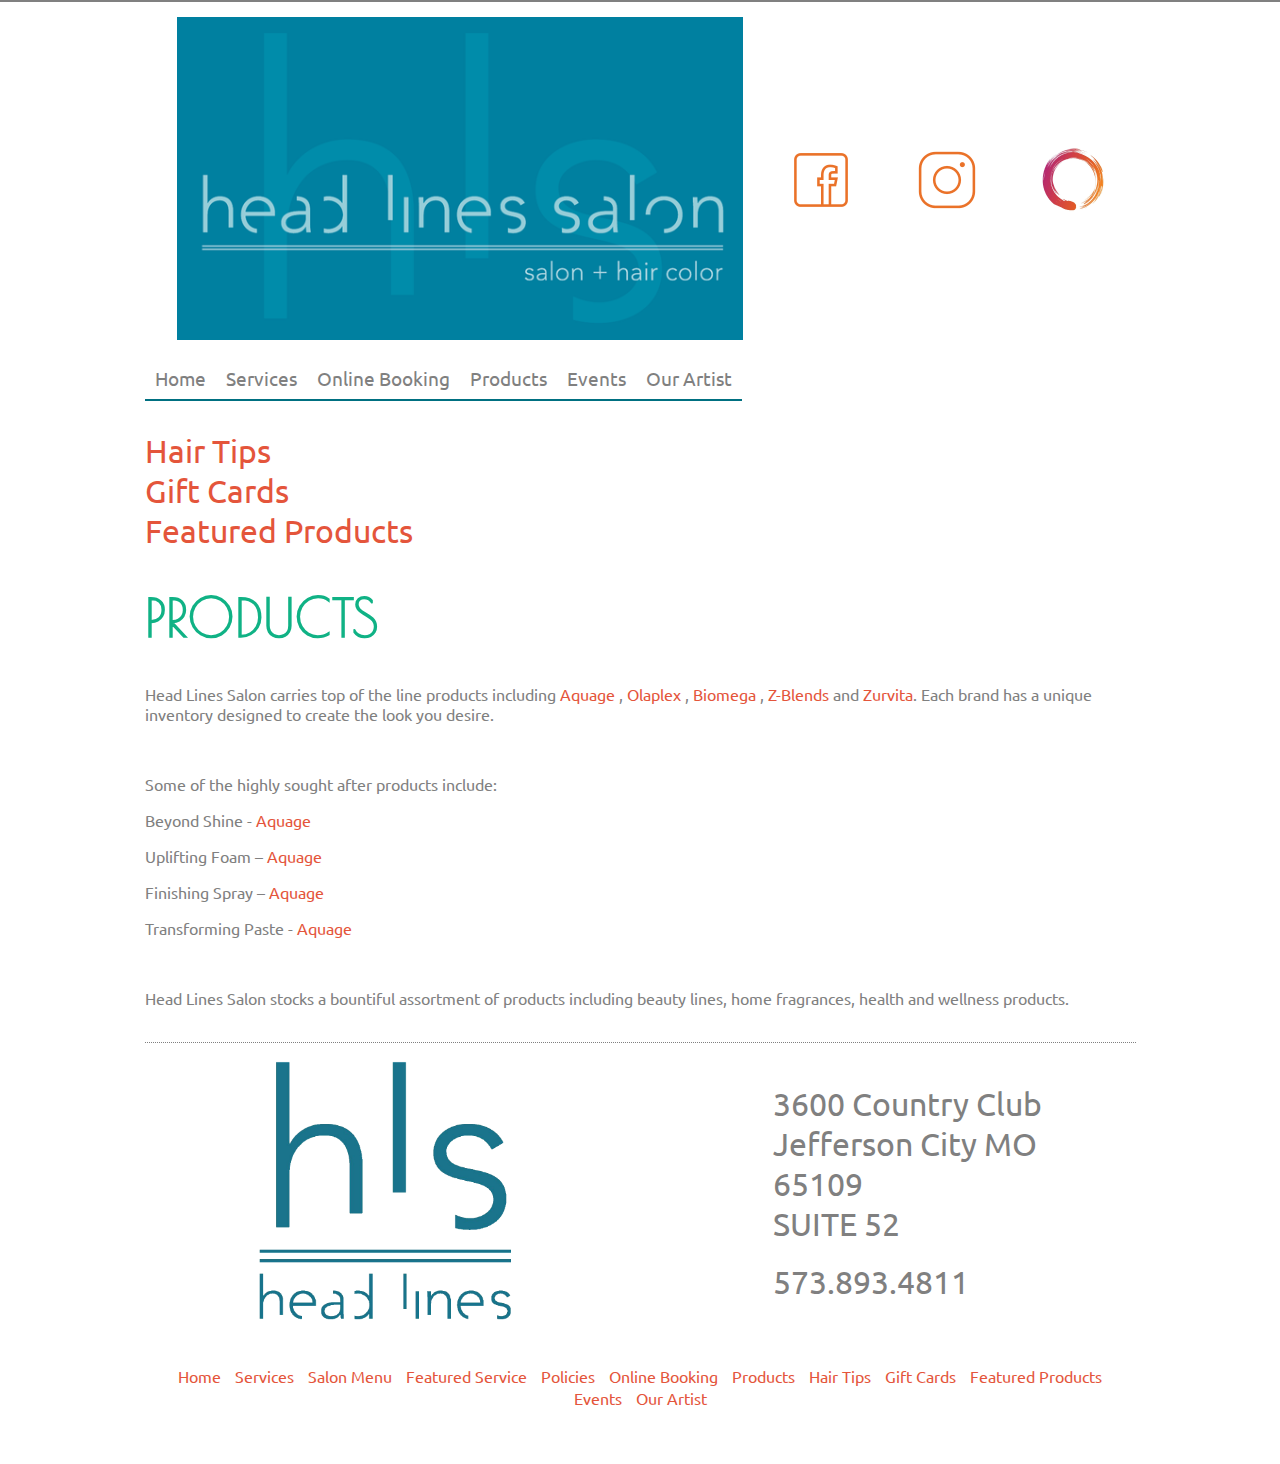
<file: products.html>
<!DOCTYPE html>
<html lang="en">
  <head>
    <!--W3 validated 02/22/2019-->
    <!-- Global site tag (gtag.js) - Google Analytics -->
    <script async src="https://www.googletagmanager.com/gtag/js?id=UA-138053724-1"></script>
    <script>
    window.dataLayer = window.dataLayer || [];
      function gtag(){dataLayer.push(arguments);}
      gtag('js', new Date());

      gtag('config', 'UA-138053724-1');
    </script>
    <meta charset="utf-8">
    <meta name="viewport" content="width=device-width, initial-scale=1.0">
    <meta name="description" content="HLS has the products you need from hair and beauty
    to health and wellness!">
    <link rel="stylesheet" href="css/pgstyle.css">
    <!--favicons-->
    <link rel="icon" type="image/png" href="favicons/favicon-16x16.png" sizes="16x16">
    <link rel="icon" type="image/png" href="favicons/favicon-32x32.png" sizes="32x32">
    <!--ios-->
    <link rel="apple-touch-icon" href="favicons/apple-touch-icon.png">
    <link rel="apple-touch-icon" sizes="180x180" href="favicons/iPhone-6-Plus.png">
    <link rel="apple-touch-icon" sizes="152x152" href="favicons/iPad-Retina.png">
    <link rel="apple-touch-icon" sizes="167x167" href="favicons/iPad-Pro.png">
    <title>Head Lines Salon | Products </title>
  </head>
  <body>
    <div class="container">
      <!--Logo, name, and social media links -->
      <header>
        <div class="logo">
          <a href="index.html">
            <img src="imgs/hls.jpg" alt="Head Lines Salon logo">
          </a>
        </div>
        <div class="sm-icons">
          <a href="https://www.facebook.com/hlsjc/" target="_blank">
            <img src="icons/icons8-facebook-64.png" alt="Link to our Facebook">
          </a>
          <a href="https://www.instagram.com/hlsjc/" target="_blank">
            <img src="icons/icons8-instagram-64.png" alt="Link to our Instagram">
          </a>
          <a href="https://clients.mindbodyonline.com/ASP/su1.asp?studioid=684130&tg=&vt=&lvl=&stype=&view=&trn=0&page=&catid=&prodid=&date=1%2f16%2f2019&classid=0&prodGroupId=&sSU=&optForwardingLink=&qParam=&justloggedin=&nLgIn=&pMode=0&loc=1" target="_blank">
            <img src="icons/mind-and-body.png" alt="Link to Mind and Body app for booking">
          </a>
        </div>
      </header>
      <!--NAV: Home, services, online booking, prodjects, ab us, portfolio, press-->
      <nav id="navigation" class="hlsnav">
        <ul class='hlsnav'>
           <li>
             <a href="index.html">Home</a>
           </li>
           <li>
             <a href="services.html">Services</a>
          </li>
          <li>
            <a href="https://clients.mindbodyonline.com/ASP/su1.asp?studioid=684130&tg=&vt=&lvl=&stype=&view=&trn=0&page=&catid=&prodid=&date=1%2f16%2f2019&classid=0&prodGroupId=&sSU=&optForwardingLink=&qParam=&justloggedin=&nLgIn=&pMode=0&loc=1" target="_blank">Online Booking</a>
          </li>
          <li>
            <a href="products.html">Products</a>
          </li>
          <li>
            <a href="events.html">Events</a>
          </li>
          <li>
            <a href="ourartist.html">Our Artist</a>
          </li>
        </ul>
        <a href="#" id="openup">
          <!--Menu Icon. Animates 3 bars to X onclick-->
          <div class="menu-animate" onclick="menuAnimate(this)">
            <div class="bar1"></div>
            <div class="bar2"></div>
            <div class="bar3"></div>
          </div>
        </a>
      </nav>
      <!--Products Page-->
      <div class="nav-page">
        <!--Products Menu-->
        <ul class="inpage-menu">
          <li>
            <a href="hairtips.html">Hair Tips</a>
          </li>
          <li>
            <a href="giftcards.html">Gift Cards</a>
          </li>
          <li>
            <a href="featuredproducts.html">Featured Products</a>
          </li>
        </ul>
        <!--Products-->
        <h1>Products</h1>
        <p>Head Lines Salon carries top of the line products including
          <a href="https://www.aquage.com/" target="_blank">Aquage</a>
          , <a href="https://olaplex.com/" target="_blank">Olaplex</a>
          , <a href="https://www.aquage.com/BIOMEGAproducts.aspx" target="_blank">Biomega</a>
          , <a href="https://www.zblendshemp.com/leefitlife/en/us/" target="_blank">Z-Blends</a>
          and <a href="https://www.leefitlife.com" target="_blank">Zurvita</a>. Each brand has a unique
          inventory designed to create the look you desire.
        </p>
        <!--Products Include-->
        <br />
        <p>Some of the highly sought after products include:</p>
        <p>Beyond Shine - <a href="https://www.aquage.com/AquageProducts/Thermalizing/BeyondShine.aspx" target="_blank">Aquage</a></p>
        <p>Uplifting Foam – <a href="https://www.aquage.com/AquageProducts/Styling/UpliftingFoam.aspx" target="_blank">Aquage</a></p>
        <p>Finishing Spray – <a href="https://www.aquage.com/AquageProducts/Finishing/FinishingSpray.aspx" target="_blank">Aquage</a></p>
        <p>Transforming Paste - <a href="https://www.aquage.com/AquageProducts/Texturizing/TransformingPaste.aspx" target="_blank">Aquage</a></p>
        <!--Product Stock-->
        <br />
        <p>Head Lines Salon stocks a bountiful assortment of products including
          beauty lines, home fragrances, health and wellness products.
        </p>
        <br />
        <!--Location-->
        <div class="location">
          <div class="hls-logo">
            <img src="imgs/hls-location.png" alt="HLS hair and color">
          </div>
          <div class="contact">
            <p>3600 Country Club</p>
            <p>Jefferson City MO</p>
            <p>65109</p>
            <p>SUITE 52</p>
            <br />
            <p>573.893.4811</p>
          </div>
        </div>
        <!--Footer - [lrg-margin for screens +99spx]-->
        <footer class="lrg-margin">
          <a href="index.html">Home</a>
          <a href="services.html">Services</a>
          <a href="salonmenu.html">Salon Menu</a>
          <a href="featuredservice.html">Featured Service</a>
          <a href="policies.html">Policies</a>
          <a href="https://clients.mindbodyonline.com/ASP/su1.asp?studioid=684130&tg=&vt=&lvl=&stype=&view=&trn=0&page=&catid=&prodid=&date=1%2f16%2f2019&classid=0&prodGroupId=&sSU=&optForwardingLink=&qParam=&justloggedin=&nLgIn=&pMode=0&loc=1" target="_blank">Online Booking</a>
          <a href="products.html">Products</a>
          <a href="hairtips.html">Hair Tips</a>
          <a href="giftcards.html">Gift Cards</a>
          <a href="featuredproducts.html">Featured Products</a>
          <a href="events.html">Events</a>
          <a href="ourartist.html">Our Artist</a>
        </footer>
      </div>
    </div>
    <!--jquery-->
    <script src="https://code.jquery.com/jquery-3.3.1.min.js"
    integrity="sha256-FgpCb/KJQlLNfOu91ta32o/NMZxltwRo8QtmkMRdAu8="
    crossorigin="anonymous">
    </script>
    <!--Link to js-->
    <script src="js/main.js"></script>
  </body>
</html>
</file>
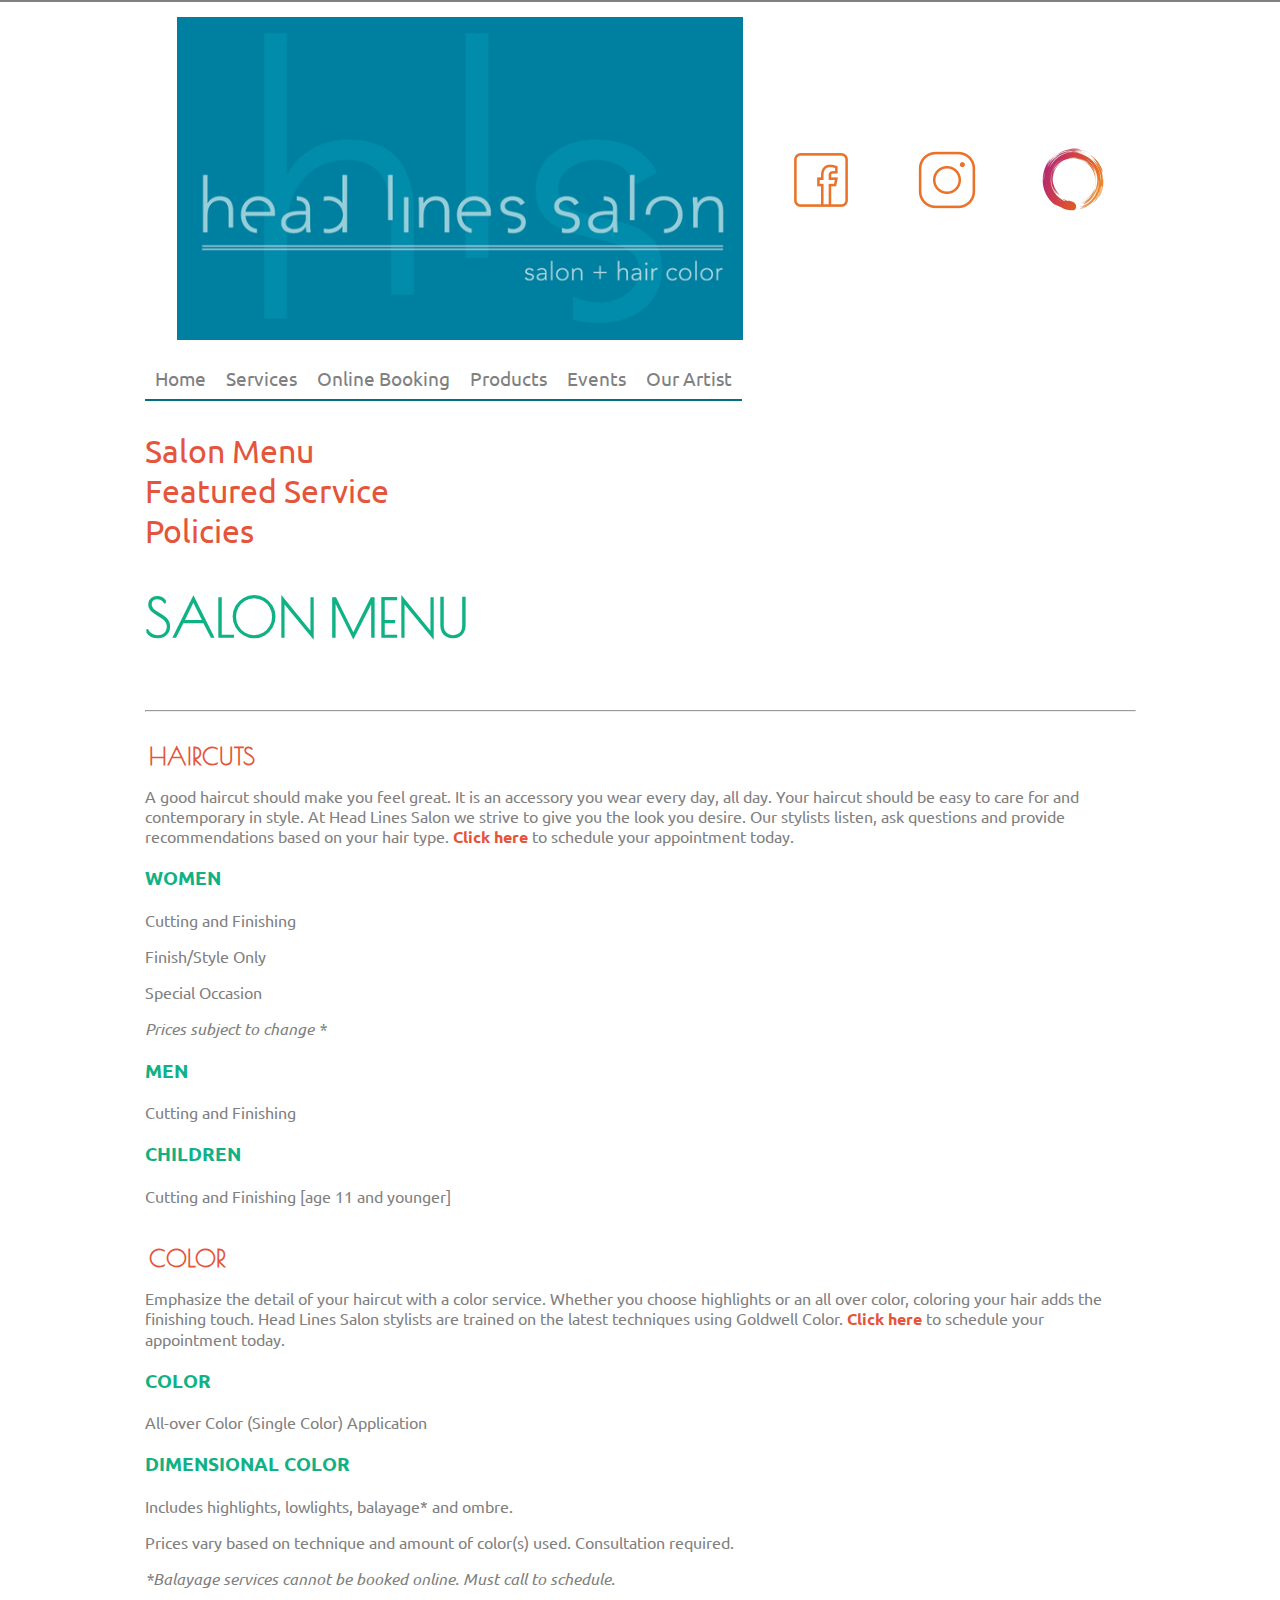
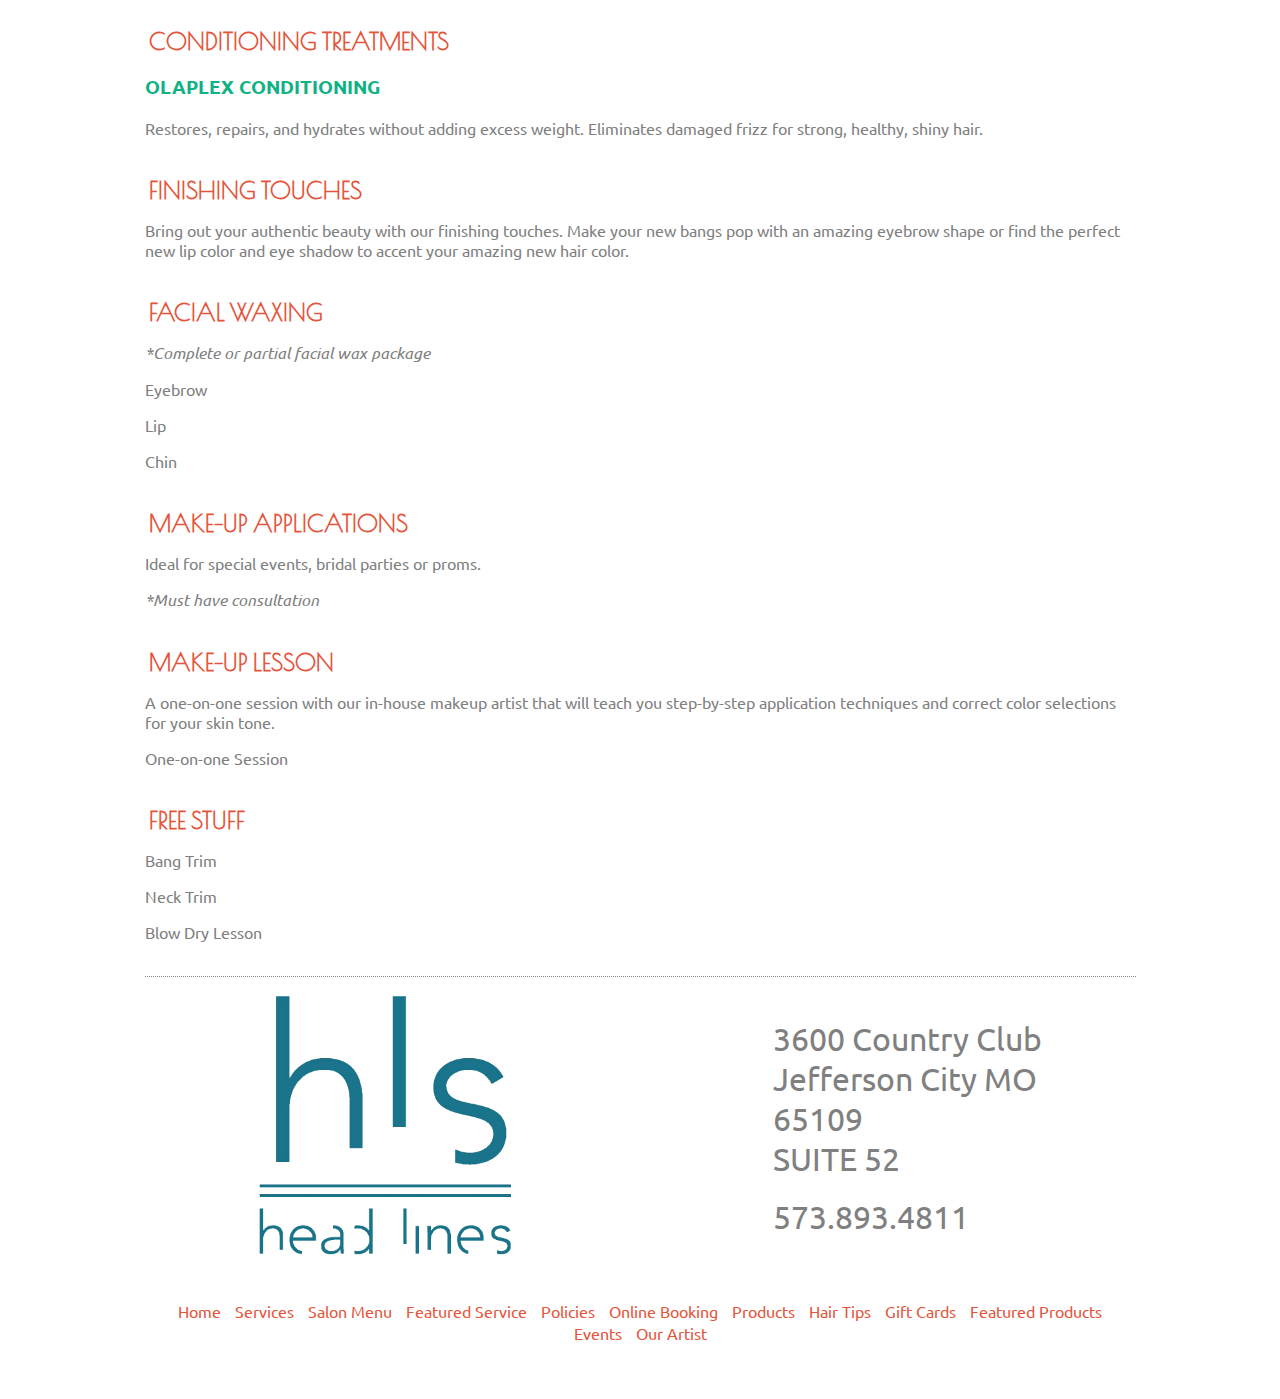
<file: salonmenu.html>
<!DOCTYPE html>
<html lang="en">
  <head>
    <!--W3 validated 02/22/2019-->
    <meta charset="utf-8">
    <meta name="viewport" content="width=device-width, initial-scale=1.0">
    <link rel="stylesheet" href="css/pgstyle.css">
    <meta name="description" content="Get your new style at Head Lines Salon
    with the latest techniques in cut, color, style texture and more. Book online now,
     experience the change!">
     <meta name="keywords" content="haircut,hairstyle,
     hair color,cut and color,style,cut,haircuts,highlights,lowlights,balayage,ombre,
     dimensional color,facial waxing,waxing">
     <!--favicons-->
     <link rel="icon" type="image/png" href="favicons/favicon-16x16.png" sizes="16x16">
     <link rel="icon" type="image/png" href="favicons/favicon-32x32.png" sizes="32x32">
     <!--ios-->
     <link rel="apple-touch-icon" href="favicons/apple-touch-icon.png">
     <link rel="apple-touch-icon" sizes="180x180" href="favicons/iPhone-6-Plus.png">
     <link rel="apple-touch-icon" sizes="152x152" href="favicons/iPad-Retina.png">
     <link rel="apple-touch-icon" sizes="167x167" href="favicons/iPad-Pro.png">
    <title>Head Lines Salon | Salon Menu </title>
  </head>
  <body>
    <div class="container">
      <!--Logo, name, and social media links -->
      <header>
        <div class="logo">
          <a href="index.html">
            <img src="imgs/hls.jpg" alt="Head Lines Salon logo">
          </a>
        </div>
        <div class="sm-icons">
          <a href="https://www.facebook.com/hlsjc/" target="_blank">
            <img src="icons/icons8-facebook-64.png" alt="Link to our Facebook">
          </a>
          <a href="https://www.instagram.com/hlsjc/" target="_blank">
            <img src="icons/icons8-instagram-64.png" alt="Link to our Instagram">
          </a>
          <a href="https://clients.mindbodyonline.com/ASP/su1.asp?studioid=684130&tg=&vt=&lvl=&stype=&view=&trn=0&page=&catid=&prodid=&date=1%2f16%2f2019&classid=0&prodGroupId=&sSU=&optForwardingLink=&qParam=&justloggedin=&nLgIn=&pMode=0&loc=1" target="_blank">
            <img src="icons/mind-and-body.png" alt="Link to Mind and Body app for booking">
          </a>
        </div>
      </header>
      <!--NAV: Home, services, online booking, prodjects, ab us, portfolio, press-->
      <nav id="navigation" class="hlsnav">
        <ul class='hlsnav'>
           <li>
             <a href="index.html">Home</a>
           </li>
           <li>
             <a href="services.html">Services</a>
          </li>
          <li>
            <a href="https://clients.mindbodyonline.com/ASP/su1.asp?studioid=684130&tg=&vt=&lvl=&stype=&view=&trn=0&page=&catid=&prodid=&date=1%2f16%2f2019&classid=0&prodGroupId=&sSU=&optForwardingLink=&qParam=&justloggedin=&nLgIn=&pMode=0&loc=1" target="_blank">Online Booking</a>
          </li>
          <li>
            <a href="products.html">Products</a>
          </li>
          <li>
            <a href="events.html">Events</a>
          </li>
          <li>
            <a href="ourartist.html">Our Artist</a>
          </li>
        </ul>
        <a href="#" id="openup">
          <!--Menu Icon. Animates 3 bars to X onclick-->
          <div class="menu-animate" onclick="menuAnimate(this)">
            <div class="bar1"></div>
            <div class="bar2"></div>
            <div class="bar3"></div>
          </div>
        </a>
      </nav>
      <!--Container-->
      <div class="nav-page">
        <!--Services Menu-->
        <ul class="inpage-menu">
          <li>
            <a href="salonmenu.html">Salon Menu</a>
          </li>
          <li>
            <a href="featuredservice.html">Featured Service</a>
          </li>
          <li>
            <a href="policies.html">Policies</a>
          </li>
        </ul>
        <main>
          <!--Salon Menu Page-->
          <h1>Salon Menu</h1>
          <br />
          <hr />
          <br />
          <!--Haircuts-->
          <h2>HAIRCUTS</h2>
          <p>
            A good haircut should make you feel great. It is an accessory you wear every day,
            all day. Your haircut should be easy to care for and contemporary in style. At
            Head Lines Salon we strive to give you the look you desire. Our stylists listen,
            ask questions and provide recommendations based on your hair type.
          <a href="https://clients.mindbodyonline.com/ASP/su1.asp?studioid=684130&tg=&vt=&lvl=&stype=&view=&trn=0&page=&catid=&prodid=&date=1%2f16%2f2019&classid=0&prodGroupId=&sSU=&optForwardingLink=&qParam=&justloggedin=&nLgIn=&pMode=0&loc=1" target="_blank" class="clkhere">Click here</a>
            to schedule your appointment today.
          </p>
          <h3>WOMEN</h3>
          <p>Cutting and Finishing </p>
          <p>Finish/Style Only</p>
          <p>Special Occasion</p>
          <p class="italicize">Prices subject to change *</p>
          <h3>MEN</h3>
          <p>Cutting and Finishing </p>
          <h3>CHILDREN</h3>
          <p>Cutting and Finishing [age 11 and younger]</p>
          <!--Color-->
          <br />
          <h2>COLOR</h2>
          <p>Emphasize the detail of your haircut with a color service. Whether you
            choose highlights or an all over color, coloring your hair adds the finishing
            touch. Head Lines Salon stylists are trained on the latest techniques using
            Goldwell Color.
          <a href="https://clients.mindbodyonline.com/ASP/su1.asp?studioid=684130&tg=&vt=&lvl=&stype=&view=&trn=0&page=&catid=&prodid=&date=1%2f16%2f2019&classid=0&prodGroupId=&sSU=&optForwardingLink=&qParam=&justloggedin=&nLgIn=&pMode=0&loc=1" target="_blank" class="clkhere">Click here</a>
            to schedule your appointment today.
          </p>
          <h3>COLOR</h3>
          <p>All-over Color (Single Color) Application</p>
          <h3>DIMENSIONAL COLOR</h3>
          <p>Includes highlights, lowlights, balayage* and ombre.</p>
          <p>Prices vary based on technique and amount of color(s) used. Consultation required.</p>
          <p class="italicize">*Balayage services cannot be booked online. Must call to schedule.</p>
          <!--Condition-->
          <br />
          <h2>CONDITIONING TREATMENTS</h2>
          <h3>Olaplex Conditioning</h3>
          <p>Restores, repairs, and hydrates without adding excess weight. Eliminates
            damaged frizz for strong, healthy, shiny hair.
          </p>
          <!--Finishing Touches-->
          <br />
          <h2>FINISHING TOUCHES</h2>
          <p>Bring out your authentic beauty with our finishing touches. Make your new
            bangs pop with an amazing eyebrow shape or find the perfect new lip color
            and eye shadow to accent your amazing new hair color.
          </p>
          <!--Waxing-->
          <br />
          <h2>FACIAL WAXING</h2>
          <p class="italicize">*Complete or partial facial wax package</p>
          <p>Eyebrow</p>
          <p>Lip</p>
          <p>Chin</p>
          <!--Make up-->
          <br />
          <h2>Make-up Applications</h2>
          <p>Ideal for special events, bridal parties or proms.</p>
          <p class="italicize">*Must have consultation</p>
          <!--Make up Lesson-->
          <br />
          <h2>Make-up Lesson</h2>
          <p>A one-on-one session with our in-house makeup artist that will teach you
            step-by-step application techniques and correct color selections for your
            skin tone.
          </p>
          <p>One-on-one Session </p>
          <!--Free Stuff-->
          <br />
          <h2>FREE STUFF</h2>
          <p>Bang Trim </p>
          <p>Neck Trim </p>
          <p>Blow Dry Lesson </p>
        </main>
        <br />
        <!--Location-->
        <div class="location">
          <div class="hls-logo">
            <img src="imgs/hls-location.png" alt="HLS hair and color">
          </div>
          <div class="contact">
            <p>3600 Country Club</p>
            <p>Jefferson City MO</p>
            <p>65109</p>
            <p>SUITE 52</p>
            <br />
            <p>573.893.4811</p>
          </div>
        </div>
        <!--Footer - [lrg-margin for screens +99spx]-->
        <footer class="lrg-margin">
          <a href="index.html">Home</a>
          <a href="services.html">Services</a>
          <a href="salonmenu.html">Salon Menu</a>
          <a href="featuredservice.html">Featured Service</a>
          <a href="policies.html">Policies</a>
          <a href="https://clients.mindbodyonline.com/ASP/su1.asp?studioid=684130&tg=&vt=&lvl=&stype=&view=&trn=0&page=&catid=&prodid=&date=1%2f16%2f2019&classid=0&prodGroupId=&sSU=&optForwardingLink=&qParam=&justloggedin=&nLgIn=&pMode=0&loc=1" target="_blank">Online Booking</a>
          <a href="products.html">Products</a>
          <a href="hairtips.html">Hair Tips</a>
          <a href="giftcards.html">Gift Cards</a>
          <a href="featuredproducts.html">Featured Products</a>
          <a href="events.html">Events</a>
          <a href="ourartist.html">Our Artist</a>
        </footer>
      </div>
    </div>
    <!--jquery-->
    <script src="https://code.jquery.com/jquery-3.3.1.min.js"
    integrity="sha256-FgpCb/KJQlLNfOu91ta32o/NMZxltwRo8QtmkMRdAu8="
    crossorigin="anonymous">
    </script>
    <!--Link to js-->
    <script src="js/main.js"></script>
  </body>
</html>
</file>
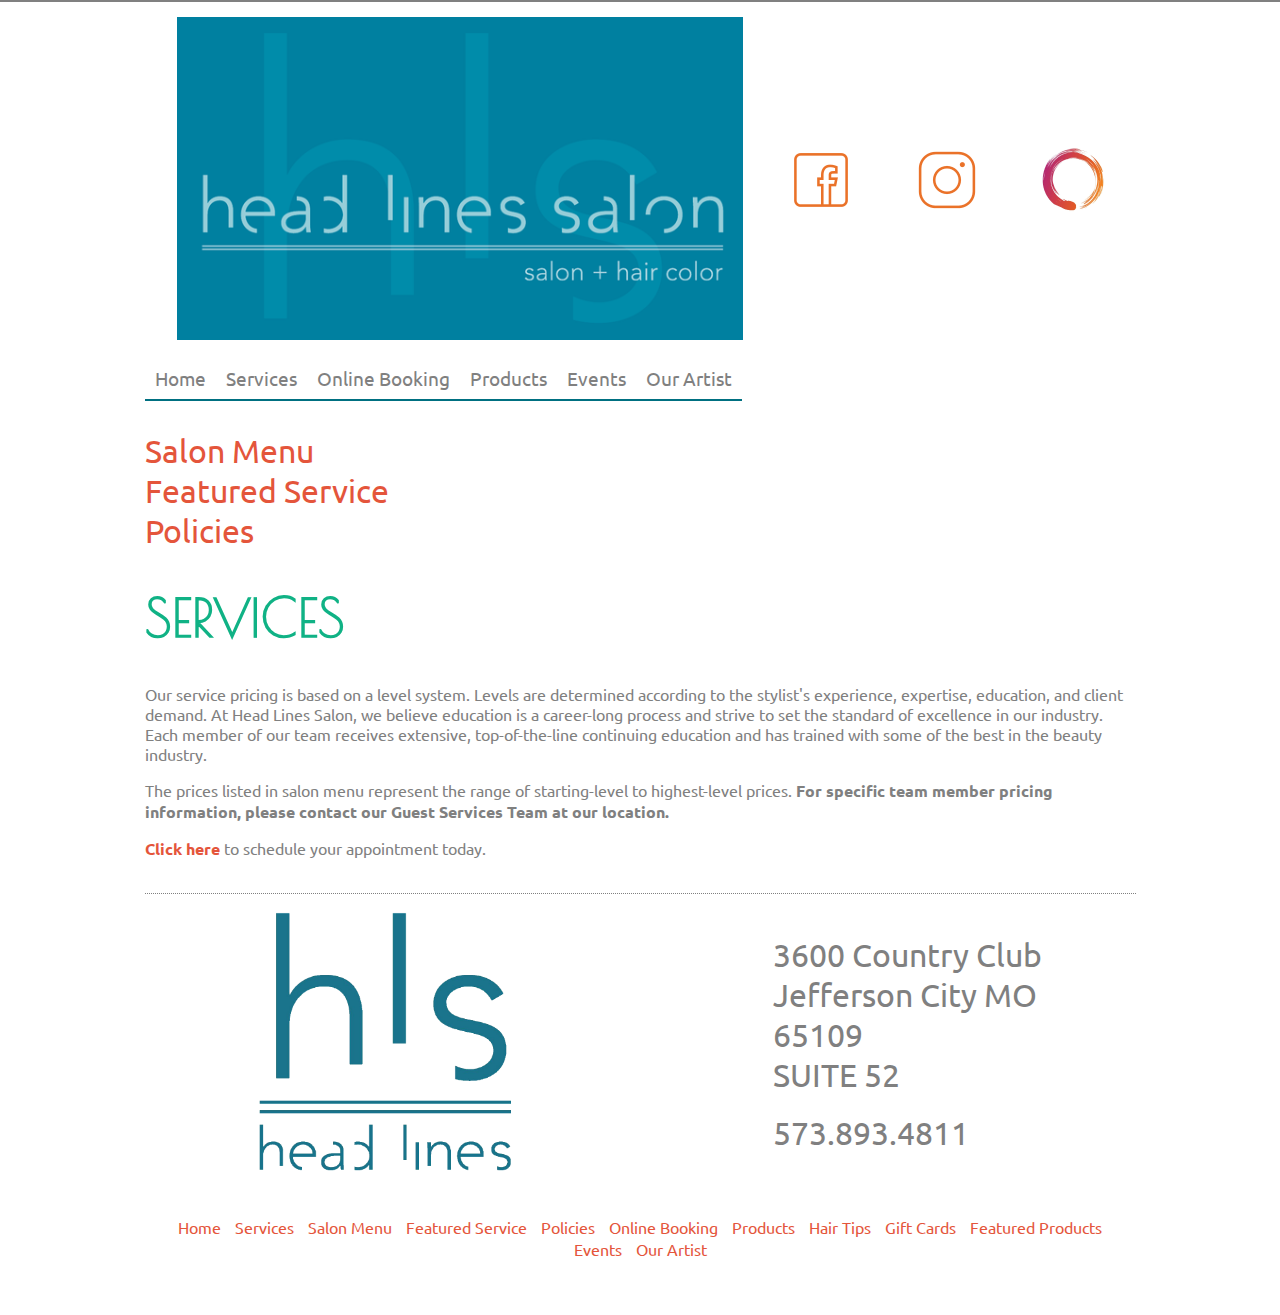
<file: services.html>
<!DOCTYPE html>
<html lang="en">
  <head>
    <!--W3 validated 02/22/2019-->
    <meta charset="utf-8">
    <meta name="viewport" content="width=device-width, initial-scale=1.0">
    <link rel="stylesheet" href="css/pgstyle.css">
    <meta name="description" content="HLS offers full-service salon and spa experiences
    in Jefferson City, Mo.">
    <!--favicons-->
    <link rel="icon" type="image/png" href="favicons/favicon-16x16.png" sizes="16x16">
    <link rel="icon" type="image/png" href="favicons/favicon-32x32.png" sizes="32x32">
    <!--ios-->
    <link rel="apple-touch-icon" href="favicons/apple-touch-icon.png">
    <link rel="apple-touch-icon" sizes="180x180" href="favicons/iPhone-6-Plus.png">
    <link rel="apple-touch-icon" sizes="152x152" href="favicons/iPad-Retina.png">
    <link rel="apple-touch-icon" sizes="167x167" href="favicons/iPad-Pro.png">
    <title>Head Lines Salon | Services </title>
  </head>
  <body>
    <div class="container">
      <!--Logo, name, and social media links -->
      <header>
        <div class="logo">
          <a href="index.html">
            <img src="imgs/hls.jpg" alt="Head Lines Salon logo">
          </a>
        </div>
        <div class="sm-icons">
          <a href="https://www.facebook.com/hlsjc/" target="_blank">
            <img src="icons/icons8-facebook-64.png" alt="Link to our Facebook">
          </a>
          <a href="https://www.instagram.com/hlsjc/" target="_blank">
            <img src="icons/icons8-instagram-64.png" alt="Link to our Instagram">
          </a>
          <a href="https://clients.mindbodyonline.com/ASP/su1.asp?studioid=684130&tg=&vt=&lvl=&stype=&view=&trn=0&page=&catid=&prodid=&date=1%2f16%2f2019&classid=0&prodGroupId=&sSU=&optForwardingLink=&qParam=&justloggedin=&nLgIn=&pMode=0&loc=1" target="_blank">
            <img src="icons/mind-and-body.png" alt="Link to Mind and Body app for booking">
          </a>
        </div>
      </header>
      <!--NAV: Home, services, online booking, prodjects, ab us, portfolio, press-->
      <nav id="navigation" class="hlsnav">
        <ul class='hlsnav'>
           <li>
             <a href="index.html">Home</a>
           </li>
           <li>
             <a href="services.html">Services</a>
          </li>
          <li>
            <a href="https://clients.mindbodyonline.com/ASP/su1.asp?studioid=684130&tg=&vt=&lvl=&stype=&view=&trn=0&page=&catid=&prodid=&date=1%2f16%2f2019&classid=0&prodGroupId=&sSU=&optForwardingLink=&qParam=&justloggedin=&nLgIn=&pMode=0&loc=1" target="_blank">Online Booking</a>
          </li>
          <li>
            <a href="products.html">Products</a>
          </li>
          <li>
            <a href="events.html">Events</a>
          </li>
          <li>
            <a href="ourartist.html">Our Artist</a>
          </li>
        </ul>
        <a href="#" id="openup">
          <!--Menu Icon. Animates 3 bars to X onclick-->
          <div class="menu-animate" onclick="menuAnimate(this)">
            <div class="bar1"></div>
            <div class="bar2"></div>
            <div class="bar3"></div>
          </div>
        </a>
      </nav>
      <!--Services Page-->
      <div class="nav-page">
        <!--Services Menu-->
        <ul class="inpage-menu">
          <li>
            <a href="salonmenu.html">Salon Menu</a>
          </li>
          <li>
            <a href="featuredservice.html">Featured Service</a>
          </li>
          <li>
            <a href="policies.html">Policies</a>
          </li>
        </ul>
        <!--Services-->
        <h1>Services</h1>
        <p>Our service pricing is based on a level system. Levels are determined according
         to the stylist's experience, expertise, education, and client demand. At Head Lines
         Salon, we believe education is a career-long process and strive to set the standard
          of excellence in our industry. Each member of our team receives extensive,
          top-of-the-line continuing education and has trained with some of the best in
          the beauty industry.
        </p>
        <p>The prices listed in salon menu represent the range of starting-level to highest-level prices.
        <span class="bold">For specific team member pricing information, please contact our Guest Services
        Team at our location.</span>
        </p>
        <p><a href="https://clients.mindbodyonline.com/ASP/su1.asp?studioid=684130&tg=&vt=&lvl=&stype=&view=&trn=0&page=&catid=&prodid=&date=1%2f16%2f2019&classid=0&prodGroupId=&sSU=&optForwardingLink=&qParam=&justloggedin=&nLgIn=&pMode=0&loc=1" target="_blank" class="clkhere">Click here</a>
          to schedule your appointment today.
        </p>
        <br />
        <!--Location-->
        <div class="location">
          <div class="hls-logo">
            <img src="imgs/hls-location.png" alt="HLS hair and color">
          </div>
          <div class="contact">
            <p>3600 Country Club</p>
            <p>Jefferson City MO</p>
            <p>65109</p>
            <p>SUITE 52</p>
            <br />
            <p>573.893.4811</p>
          </div>
        </div>
        <!--Footer - [lrg-margin for screens +99spx]-->
        <footer class="lrg-margin">
          <a href="index.html">Home</a>
          <a href="services.html">Services</a>
          <a href="salonmenu.html">Salon Menu</a>
          <a href="featuredservice.html">Featured Service</a>
          <a href="policies.html">Policies</a>
          <a href="https://clients.mindbodyonline.com/ASP/su1.asp?studioid=684130&tg=&vt=&lvl=&stype=&view=&trn=0&page=&catid=&prodid=&date=1%2f16%2f2019&classid=0&prodGroupId=&sSU=&optForwardingLink=&qParam=&justloggedin=&nLgIn=&pMode=0&loc=1" target="_blank">Online Booking</a>
          <a href="products.html">Products</a>
          <a href="hairtips.html">Hair Tips</a>
          <a href="giftcards.html">Gift Cards</a>
          <a href="featuredproducts.html">Featured Products</a>
          <a href="events.html">Events</a>
          <a href="ourartist.html">Our Artist</a>
        </footer>
      </div>
    </div>
    <!--jquery-->
    <script src="https://code.jquery.com/jquery-3.3.1.min.js"
    integrity="sha256-FgpCb/KJQlLNfOu91ta32o/NMZxltwRo8QtmkMRdAu8="
    crossorigin="anonymous">
    </script>
    <!--Link to js-->
    <script src="js/main.js"></script>
  </body>
</html>
</file>
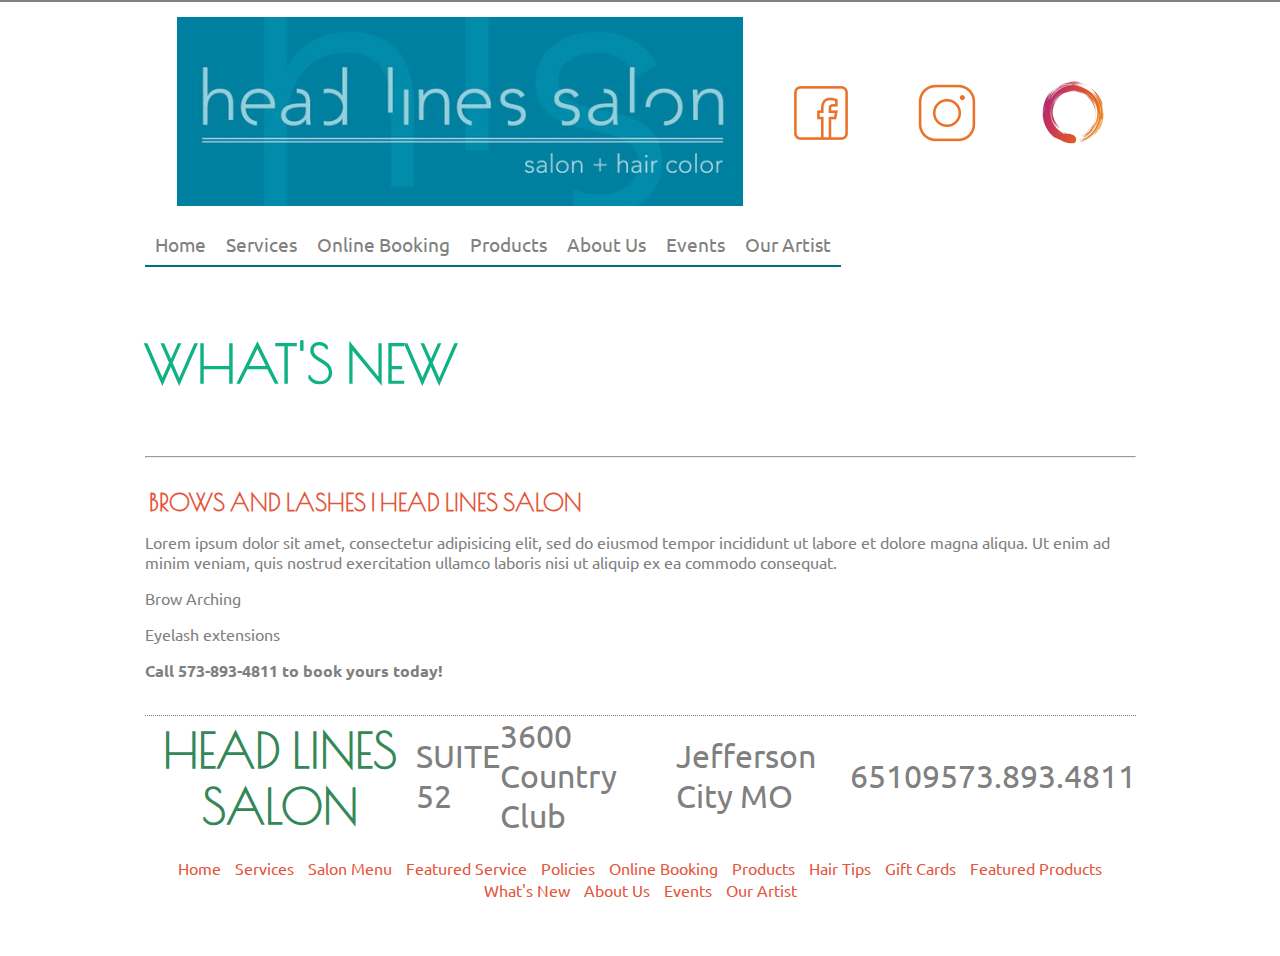
<file: whatsnew.html>
<!DOCTYPE html>
<html lang="en">
  <head>
    <meta charset="utf-8">
    <meta name="viewport" content="width=device-width, initial-scale=1.0">
    <link rel="stylesheet" href="css/pgstyle.css">
    <!-- Favicon <link rel="shortcut icon" href="favicon.ico"> -->
    <link rel="apple-touch-icon" sizes="150x150" href="favicons/apple-touch-icon.png">
    <link rel="icon" type="image/png" sizes="32x32" href="favicons/hls-favicon-32x32.png">
    <title>Head Lines Salon | What's New </title>
  </head>
  <body>
    <div class="container">
      <!--Logo, name, and social media links -->
      <header>
        <div class="logo">
          <a href="index.html">
            <img src="imgs/hls600x200.jpg" alt="Head Lines Salon logo">
          </a>
        </div>
        <div class="sm-icons">
          <a href="https://www.facebook.com/hlsjc/">
            <img src="icons/icons8-facebook-64.png" alt="Link to our Facebook">
          </a>
          <a href="https://www.instagram.com/hlsjc/">
            <img src="icons/icons8-instagram-64.png" alt="Link to our Instagram">
          </a>
          <a href="https://clients.mindbodyonline.com/ASP/su1.asp?studioid=684130&tg=&vt=&lvl=&stype=&view=&trn=0&page=&catid=&prodid=&date=1%2f16%2f2019&classid=0&prodGroupId=&sSU=&optForwardingLink=&qParam=&justloggedin=&nLgIn=&pMode=0&loc=1">
            <img src="icons/mind-and-body.png" alt="Link to Mind and Body app for booking">
          </a>
        </div>
      </header>

      <!--NAV: Home, services, online booking, prodjects, ab us, portfolio, press-->
      <nav id="navigation" class="hlsnav">
        <ul class='hlsnav'>
           <li>
             <a href="index.html">Home</a>
           </li>
           <li>
             <a href="services.html">Services</a>
          </li>
          <li>
            <a href="https://clients.mindbodyonline.com/ASP/su1.asp?studioid=684130&tg=&vt=&lvl=&stype=&view=&trn=0&page=&catid=&prodid=&date=1%2f16%2f2019&classid=0&prodGroupId=&sSU=&optForwardingLink=&qParam=&justloggedin=&nLgIn=&pMode=0&loc=1">Online Booking</a>
          </li>
          <li>
            <a href="products.html">Products</a>
          </li>
          <li>
            <a href="aboutus.html">About Us</a>
          </li>
          <li>
            <a href="events.html">Events</a>
          </li>
          <li>
            <a href="ourartist.html">Our Artist</a>
          </li>
        </ul>

        <a href="#" id="openup">
          <!--Menu Icon. Animates 3 bars to X onclick-->
          <div class="menu-animate" onclick="menuAnimate(this)">
            <div class="bar1"></div>
            <div class="bar2"></div>
            <div class="bar3"></div>
          </div>
        </a>
      </nav>
      <!--Container-->
      <div class="nav-page">
        <!--Whats New Page-->
        <h1>What's New</h1>
        <br />
        <hr />
        <br />
        <h2>Brows and Lashes | Head Lines Salon</h2>
        <p>Lorem ipsum dolor sit amet, consectetur adipisicing elit, sed do eiusmod
          tempor incididunt ut labore et dolore magna aliqua. Ut enim ad minim veniam,
          quis nostrud exercitation ullamco laboris nisi ut aliquip ex ea commodo consequat.
        </p>
        <p>Brow Arching</p>
        <p>Eyelash extensions</p>
        <p class="bold">Call 573-893-4811 to book yours today!</p>

        <br />
        <!--Location-->
        <div class="location">
          <h2>Head Lines Salon</h2>
          <br />
          <p>SUITE 52</p>
          <p>3600 Country Club</p>
          <p>Jefferson City MO</p>
          <p>65109</p>
          <br />
          <p>573.893.4811</p>
        </div>

        <!--Footer - [lrg-margin for screens +99spx]-->
        <footer class="lrg-margin">
          <a href="index.html">Home</a>
          <a href="services.html">Services</a>
          <a href="salonmenu.html">Salon Menu</a>
          <a href="featuredservice.html">Featured Service</a>
          <a href="policies.html">Policies</a>
          <a href="https://clients.mindbodyonline.com/ASP/su1.asp?studioid=684130&tg=&vt=&lvl=&stype=&view=&trn=0&page=&catid=&prodid=&date=1%2f16%2f2019&classid=0&prodGroupId=&sSU=&optForwardingLink=&qParam=&justloggedin=&nLgIn=&pMode=0&loc=1">Online Booking</a>
          <a href="products.html">Products</a>
          <a href="hairtips.html">Hair Tips</a>
          <a href="giftcards.html">Gift Cards</a>
          <a href="featuredproducts.html">Featured Products</a>
          <a href="whatsnew.html">What's New</a>
          <a href="aboutus.html">About Us</a>
          <a href="events.html">Events</a>
          <a href="ourartist.html">Our Artist</a>
        </footer>
      </div>
    </div>
    <!--jquery-->
    <script src="https://code.jquery.com/jquery-3.3.1.min.js"
    integrity="sha256-FgpCb/KJQlLNfOu91ta32o/NMZxltwRo8QtmkMRdAu8="
    crossorigin="anonymous">
    </script>

    <!--Link to js-->
    <script src="js/main.js"></script>
  </body>
</html>
</file>
<file: css/style.css>
@import url('https://fonts.googleapis.com/css?family=Poiret+One|Ubuntu');

html, body {
  margin: 0;
  padding: 0;
  background-color: white;
  min-height: 100%;
}

.container {
  width: 100%;
  height: 100%;
  border-top: solid 2px grey;
}


/*-------------------
General
-------
-------------------*/

/*uppercase h1, welcome and card title (h3)*/
h1, .card h3 {
  text-transform: uppercase;
}

/*Font and text*/
h1, h2 {
  font-family: 'Poiret One', cursive;
}
h1 {
  font-size: 3.3rem;
}
p, h3, a {
  font-family: 'Ubuntu', sans-serif;
}

/*Header
---------*/
/*Padding around Logo image*/
.logo {
  padding: 5px;
}
/*Social Links*/
.sm-icons {
  text-align: center;
}
.sm-icons a {
  width: 64px;
  height: 64px;
}

/*Landing Area
--------*/
.landing-img {
  width: 100%;
}
/*Book Now feel beautiful*/
.landing-img img {
  width: 100%;
  height: auto;
}

/*Card
------*/
.feature-cards {
  display: grid;
  grid-template-columns: 1fr 1fr;
  grid-template-rows: 1fr 1fr;
  max-width: 100%;
}
/*Container for card content*/
.card {
  display: flex;
  flex-direction: column;
  justify-content: flex-start;
  align-content: center;
  align-items: center;
  padding: 16px;
}
.card img {
  height: auto;
  max-width: 100%;
  border: solid 2px #007081;
}
.card h3 {
  margin-bottom: 0px;
  color: #E4553B;
}
.card p {
  color: grey;
  margin-bottom: 0px;
  padding-left: 7px;
  padding-right: 7px;
}

/*Welcome - About us
-----*/
.welcome {
  padding: 1rem;
}
.welcome h1 {
  color:#10b285;
}
.welcome p {
  color: grey;
}

/*Location - find us
  -----*/
.location {
  display: flex;
  flex-direction: column;
  align-items: center;
  justify-content: center;
  color: grey;
  border-top: dotted 1px grey;
}
/*HLS Logo*/
.hls-logo {
  max-width: 100%;
  padding-left: 2.5rem;
  padding-right: 2.5rem;
}

.hls-logo img {
  max-width: 100%;
  height: auto;
}
.location h2 {
  text-align: center;
  font-size: 3rem;
  color: #348757;
  margin-bottom: 0px;
}
.location p {
  margin: 0px;
  font-size: 2rem;
}

/*Footer
-------*/
footer {
  display: flex;
  flex-direction: row;
  flex-wrap: wrap;
  align-items: center;
  justify-content: center;
  padding: 22px;
}
/*Links*/
footer a{
  padding-left: 7px;
  padding-right: 7px;
  padding-bottom: 2px;
  text-decoration: none;
  color:#E4553B;
}



/*-------------------------------
Small Devices 600px or smaller
------------------------
--------------------------------*/
@media only screen and (max-width: 600px) {
  /*---
  ---Header Area*/
  header {
    width: 100%;
  }
  .logo img {
    width: 100%;
    height: auto;
  }


  /*-------
    ---Nav*/
    nav {
      height: 40px;
      width: 100%;
      color: black;
      border-bottom: 0;
      background-color: #fff;
    }
    nav ul {
      display: none;
      height: auto;
      list-style-type: none;
      margin: 0;
      padding: 0;
    }
    nav li {
      width: 100%;
      float: left;
      position: relative;
      height: 40px;
      border-bottom: solid 2px 	#007081;
    }
    nav a {
      text-align: left;
      max-width: 100%;
      height: 100%;
      text-decoration: none;
      background: #fff;
      padding-left: 25px;
      color: black;
      /*vertically aligns text*/
      display: flex;
      align-items: center;
    }
    nav a:hover {
      background: #10b285;
      color: white;
    }
    nav a#openup {
      display: block;
      background-color: #fff;
      width: auto;
      position: relative;
    }
    nav a#openup:after {
      background-color: #fff;
      width: 30px;
      height: 30px;
      display: inline-block;
      position: absolute;
      right: 5px;
      top: 20px;
    }
    .hlsnav:before, .hlsnav:after {
      content: "";
      display: table;
    }
    .hlsnav:after {
      clear: both;
    }
    .hlsnav {
      zoom: 1;
    }


  /*---
  ---Menu Icon - Animates 3 bars to X*/
  .menu-animate {
      display: inline-block;
      cursor: pointer;
  }
    /*Bars*/
  .bar1, .bar2, .bar3 {
    width: 35px;
    height: 5px;
    background-color: #333333;
    margin: 6px 0;
    transition: 0.6s;
  }
    /*Moves first bar*/
  .change .bar1 {
    -webkit-transform: rotate(-45deg) translate(-9px, 6px);
    transform: rotate(-45deg) translate(-9px, 6px);
  }
    /*Fades second bar*/
  .change .bar2 {
    opacity: 0;
  }
    /*Moves third bar*/
  .change .bar3 {
    -webkit-transform: rotate(45deg) translate(-8px, -8px);
    transform: rotate(45deg) translate(-8px, -8px);
  }


  /*---
  ---Welcome*/
  .welcome h1 {
    font-size: 2.2rem;
  }
}



/* -----------------------------------------
Portrait Tablets or devices 600px or larger
------------------------
------------------------------------------- */
@media only screen and (min-width: 600px) {
  /*---
  ---Header Area*/
  header {
    width: 100%;
  }
  .logo {
    padding: 15px;
  }
  .logo img {
    width: 100%;
    height: auto;
  }
  /*Social links
  ----------*/
  .sm-icons {
    text-align: right;
    padding-right: 10px;
  }


  /*-------
    ---Nav*/
    nav {
      height: 40px;
      width: 100%;
      color: black;
      border-bottom: 0;
      background-color: #fff;
    }
    nav ul {
      display: none;
      height: auto;
      list-style-type: none;
      margin: 0;
      padding: 0;
    }
    nav li {
      width: 100%;
      float: left;
      position: relative;
      height: 40px;
      border-bottom: solid 2px 	#007081;
    }
    nav a {
      text-align: left;
      max-width: 100%;
      height: 100%;
      text-decoration: none;
      background: #fff;
      padding-left: 25px;
      color: black;
      /*vertically aligns text*/
      display: flex;
      align-items: center;
    }
    nav a:hover {
      background: #10b285;
      color: white;
    }
    nav a#openup {
      display: block;
      background-color: #fff;
      width: auto;
      position: relative;
    }
    nav a#openup:after {
      background-color: #fff;
      width: 30px;
      height: 30px;
      display: inline-block;
      position: absolute;
      right: 5px;
      top: 20px;
    }
    .hlsnav:before, .hlsnav:after {
      content: "";
      display: table;
    }
    .hlsnav:after {
      clear: both;
    }
    .hlsnav {
      zoom: 1;
    }


  /*---
  ---Menu Icon - Animates 3 bars to X*/
  .menu-animate {
      display: inline-block;
      cursor: pointer;
  }
    /*Bars*/
  .bar1, .bar2, .bar3 {
    width: 35px;
    height: 5px;
    background-color: #333;
    margin: 6px 0;
    transition: 0.6s;
  }
    /*Moves first bar*/
  .change .bar1 {
    -webkit-transform: rotate(-45deg) translate(-9px, 6px);
    transform: rotate(-45deg) translate(-9px, 6px);
  }
    /*Fades second bar*/
  .change .bar2 {
    opacity: 0;
  }
    /*Moves third bar*/
  .change .bar3 {
    -webkit-transform: rotate(45deg) translate(-8px, -8px);
    transform: rotate(45deg) translate(-8px, -8px);
  }


  /*welcome
  --------*/
  .welcome {
    padding: 2rem;
  }

  /*location
  -------*/
  .hls-logo img {
    max-width: 60%;
    padding-left: 20%;
  }
}



@media only screen and (min-width: 768px) {
  /* -------
  Landscape Tablets or Medium devices 768px or larger
  -------- */

  /*Header
  ----------*/
  header {
    display: flex;
    flex-direction: row;
  }
  .logo {
    padding: 15px;
    padding-left: 1.5rem;
    width: 80%;
  }
  .logo img {
    width: 100%;
    height: auto;
    text-align: left;
  }
  /*Social links*/
  .sm-icons {
    text-align: center;
    width: 20%;
    display: flex;
    flex-direction: column;
    padding: 0px;
    padding-top: 15px;
    align-items: center;
  }


  /*Nav
  ------*/
  nav {
    background-color: #fff;
  }
  nav ul {
    display: block;
  }
  nav li {
    width: auto;
    float: left;
  }
  nav li a {
    text-align: center;
    padding-left: 10px;
    padding-right: 10px;
    color: grey;
    background-color: #fff;
  }
  /*Hides menu icon on larger screens*/
  nav a#openup {
    display: none;
  }


  /*Card
  ------*/
  .feature-cards {
    display: grid;
    grid-template-columns: 1fr 1fr 1fr 1fr;
    grid-template-rows: 1fr;
    max-width: 100%;
    padding-left: 2rem;
    padding-right: 2rem;
  }


  /*welcome
  -------*/
  .welcome p, h1{
    padding-left: 1rem;
    padding-right: 1rem;
  }

  /*location
  -------*/
  .location {
    display: flex;
    flex-direction: row;
  }
  .hls-logo {
    width: 50%;
  }
  .hls-logo img {
    padding: 0px;
  }
  .contact {
    padding-right: 2.5rem;
  }
}



@media only screen and (min-width: 992px) {
  /*---------
  Laptops and Desktops
  ------*/

  /*padding
  -----*/
  .lrg-margin {
    margin-left: auto;
    margin-right: auto;
    max-width: 991px;
  }

  /*Header
  ----------*/
  .logo {
    width: 60%;
    padding-left: 2rem;
  }

  header {
    margin-left: auto;
    margin-right: auto;
    max-width: 991px;
  }

  /*Social links*/
  .sm-icons {
    text-align: center;
    width: 40%;
    flex-direction: row;
    padding: 0px;
    align-items: center;
    justify-content: space-around;
  }


  /*NAV
  ----*/
  nav {
    margin-left: auto;
    margin-right: auto;
    max-width: 991px;
  }

  nav a {
    font-size: 1.2rem;
  }

  /*Feature cards
  ------*/
  .feature-cards {
    margin-left: auto;
    margin-right: auto;
    max-width: 991px;
  }

  /*Welcome
  ----*/
  .welcome {
    margin-left: auto;
    margin-right: auto;
    max-width: 991px;
  }

  /*footer
  -----*/
  footer {
    margin-left: auto;
    margin-right: auto;
    max-width: 991px;
  }
}

@media only screen and (min-width: 1200px) {
  /*--------
  Extra large devices
  --------*/
}
</file>
<file: css/pgstyle.css>
@import url('https://fonts.googleapis.com/css?family=Poiret+One|Ubuntu');

html, body {
  margin: 0;
  padding: 0;
  background-color: white;
  min-height: 100%;
}

.container {
  width: 100%;
  height: 100%;
  border-top: solid 2px grey;
}


/*-------------------
General
-------
-------------------*/

/*uppercase h1, h2, h3*/
h1, h2, h3 {
  text-transform: uppercase;
}

/*Font and text
-----------*/
/*Poiret One Font*/
h1, h2 {
  font-family: 'Poiret One', cursive;
}
/*Ubuntu Font*/
p, h3, a, .gc-list {
  font-family: 'Ubuntu', sans-serif;
}

/*Color
-------*/
h1 {
  font-size: 3.3rem;
  color: #10b285;
}
h2 {
  color: #E4553B;
}
h3 {
  color: #10b285;
}
p, .gc-list {
  color: grey;
}
.nav-page a {
  color: #E4553B;
  text-decoration: none;
}

/*Click Here - booking buttons*/
.clkhere {
  text-decoration: none;
  font-weight: bold;
  color: #E4553B;
}

/*Italicize class*/
.italicize {
  font-style: italic;
}

/*Bold class*/
.bold {
  font-weight: bold;
}

/*Inpage-menu
-----*/
.inpage-menu {
  padding: 0px;
  margin: 0px;
}
.inpage-menu li {
  list-style: none;
}
.inpage-menu a {
  text-decoration: none;
  font-size: 2rem;
  color: #E4553B;
}

/*Header
---------*/
/*Padding around Logo image*/
.logo {
  padding: 5px;
}
/*Social Links*/
.sm-icons {
  text-align: center;
}
.sm-icons a {
  width: 64px;
  height: 64px;
}


/*Location - find us
  -----*/
.location {
  display: flex;
  flex-direction: column;
  align-items: center;
  justify-content: center;
  color: grey;
  border-top: dotted 1px grey;
}
/*HLS Logo*/
.hls-logo {
  max-width: 100%;
  padding-left: 2.5rem;
  padding-right: 2.5rem;
}
.hls-logo img {
  max-width: 100%;
  height: auto;
}
.location h2 {
  text-align: center;
  font-size: 3rem;
  color: #348757;
  margin-bottom: 0px;
}
.location p {
  margin: 0px;
  font-size: 2rem;
}


/*Footer
-------*/
footer {
  display: flex;
  flex-direction: row;
  flex-wrap: wrap;
  align-items: center;
  justify-content: center;
  padding: 22px;
}
/*Links*/
footer a{
  padding-left: 7px;
  padding-right: 7px;
  padding-bottom: 2px;
  text-decoration: none;
  color:#E4553B;
}


/*Our Artist
-------------*/
.artist-card {
  display: flex;
  flex-direction: column;
  margin: 0px;
}
/*margin for text*/
.artist-card p, h2 {
  margin: 4px;
}
/*Portrait images*/
.portrait img {
  max-width: 100%;
  height: auto;
}
.portrait {
  padding: 1rem;
}



/*-------------------------------
Services page
------------------------
--------------------------------*/

/*-------------------------------
Products page
------------------------
--------------------------------*/



/*-------------------------------
Small Devices 600px or smaller
------------------------
--------------------------------*/
@media only screen and (max-width: 600px) {
  /*container
  --------*/
  .nav-page {
    max-width: 100%;
    padding: 1rem;
  }
  /*Header Area
  ----*/
  header {
    width: 100%;
  }
  .logo img {
    width: 100%;
    height: auto;
  }


  /*Nav
  -------*/
  nav {
    height: 40px;
    width: 100%;
    color: black;
    border-bottom: 0;
    background-color: #fff;
  }
  nav ul {
    display: none;
    height: auto;
    list-style-type: none;
    margin: 0;
    padding: 0;
  }
  nav li {
    width: 100%;
    float: left;
    position: relative;
    height: 40px;
    border-bottom: solid 2px 	#007081;
  }
  nav a {
    text-align: left;
    max-width: 100%;
    height: 100%;
    text-decoration: none;
    background: #fff;
    padding-left: 25px;
    color: black;
    /*vertically aligns text*/
    display: flex;
    align-items: center;
  }
  nav a:hover {
    background: #10b285;
    color: white;
  }
  nav a#openup {
    display: block;
    background-color: #fff;
    width: auto;
    position: relative;
  }
  nav a#openup:after {
    background-color: #fff;
    width: 30px;
    height: 30px;
    display: inline-block;
    position: absolute;
    right: 5px;
    top: 20px;
  }
  .hlsnav:before, .hlsnav:after {
    content: "";
    display: table;
  }
  .hlsnav:after {
    clear: both;
  }
  .hlsnav {
    zoom: 1;
  }


  /*Menu Icon - Animates 3 bars to X
  -------*/
  .menu-animate {
    display: inline-block;
    cursor: pointer;
  }
    /*Bars*/
  .bar1, .bar2, .bar3 {
    width: 35px;
    height: 5px;
    background-color: #333333;
    margin: 6px 0;
    transition: 0.6s;
  }
    /*Moves first bar*/
  .change .bar1 {
    -webkit-transform: rotate(-45deg) translate(-9px, 6px);
    transform: rotate(-45deg) translate(-9px, 6px);
  }
    /*Fades second bar*/
  .change .bar2 {
    opacity: 0;
  }
    /*Moves third bar*/
  .change .bar3 {
    -webkit-transform: rotate(45deg) translate(-8px, -8px);
    transform: rotate(45deg) translate(-8px, -8px);
  }
}


  /* -----------------------------------------
  Portrait Tablets or devices 600px or larger
  ------------------------
  ------------------------------------------- */
  @media only screen and (min-width: 600px) {
    /*container
    --------*/
    .nav-page {
      padding: 2rem;
    }
    /*Header Area
    -----*/
    header {
      width: 100%;
    }
    .logo {
      padding: 15px;
    }
    .logo img {
      width: 100%;
      height: auto;
    }
    /*Social links
    ----------*/
    .sm-icons {
      text-align: right;
      padding-right: 10px;
    }

    /*Nav
    ------*/
    nav {
      height: 40px;
      width: 100%;
      color: black;
      border-bottom: 0;
      background-color: #fff;
    }
    nav ul {
      display: none;
      height: auto;
      list-style-type: none;
      margin: 0;
      padding: 0;
    }
    nav li {
      width: 100%;
      float: left;
      position: relative;
      height: 40px;
      border-bottom: solid 2px 	#007081;
    }
    nav a {
      text-align: left;
      max-width: 100%;
      height: 100%;
      text-decoration: none;
      background: #fff;
      padding-left: 25px;
      color: black;
      /*vertically aligns text*/
      display: flex;
      align-items: center;
    }
    nav a:hover {
      background: #10b285;
      color: white;
    }
    nav a#openup {
      display: block;
      background-color: #fff;
      width: auto;
      position: relative;
    }
    nav a#openup:after {
      background-color: #fff;
      width: 30px;
      height: 30px;
      display: inline-block;
      position: absolute;
      right: 5px;
      top: 20px;
    }
    .hlsnav:before, .hlsnav:after {
      content: "";
      display: table;
    }
    .hlsnav:after {
      clear: both;
    }
    .hlsnav {
      zoom: 1;
    }


    /*Menu Icon - Animates 3 bars to X
    -----*/
    .menu-animate {
      display: inline-block;
      cursor: pointer;
    }
      /*Bars*/
    .bar1, .bar2, .bar3 {
      width: 35px;
      height: 5px;
      background-color: #333;
      margin: 6px 0;
      transition: 0.6s;
    }
      /*Moves first bar*/
    .change .bar1 {
      -webkit-transform: rotate(-45deg) translate(-9px, 6px);
      transform: rotate(-45deg) translate(-9px, 6px);
    }
      /*Fades second bar*/
    .change .bar2 {
      opacity: 0;
    }
      /*Moves third bar*/
    .change .bar3 {
      -webkit-transform: rotate(45deg) translate(-8px, -8px);
      transform: rotate(45deg) translate(-8px, -8px);
    }

    /*location
    -------*/
    .hls-logo img {
      max-width: 60%;
      padding-left: 20%;
    }
  }



  @media only screen and (min-width: 768px) {
    /* -------
    Landscape Tablets or Medium devices 768px or larger
    -------- */

    /*Header
    ----------*/
    header {
      display: flex;
      flex-direction: row;
    }
    .logo {
      padding: 15px;
      padding-left: 1.5rem;
      width: 80%;
    }
    .logo img {
      width: 100%;
      height: auto;
      text-align: left;
    }
    /*Social links*/
    .sm-icons {
      text-align: center;
      width: 20%;
      display: flex;
      flex-direction: column;
      padding: 0px;
      padding-top: 15px;
      align-items: center;
    }

    /*Nav
    ------*/
    nav {
      background-color: #fff;
    }
    nav ul {
      display: block;
    }
    nav li {
      width: auto;
      float: left;
    }
    nav li a {
      text-align: center;
      padding-left: 10px;
      padding-right: 10px;
      color: grey;
      background-color: #fff;
    }
    /*Hides menu icon on larger screens*/
    nav a#openup {
      display: none;
    }

    /*Our Artist
    -------------*/
    .artist-card {
      display: flex;
      flex-direction: row;
      margin: 0px;
    }
    /*Next Two styles level artist h2 and image*/
    .artist-text {
      padding-top: 1rem;
    }
    .artist-card h2 {
      margin-top: 0px;
    }

    /*location
    -------*/
    .location {
      display: flex;
      flex-direction: row;
    }
    .hls-logo {
      width: 50%;
    }
    .hls-logo img {
      padding: 0px;
    }
    .contact {
      padding-right: 2.5rem;
    }
  }


    @media only screen and (min-width: 992px) {
      /*---------
      Laptops and Desktops
      ------*/

      /*Header
      ----------*/
      .logo {
        width: 60%;
        padding-left: 2rem;
      }

      header {
        margin-left: auto;
        margin-right: auto;
        max-width: 991px;
      }

      /*Social links*/
      .sm-icons {
        text-align: center;
        width: 40%;
        flex-direction: row;
        padding: 0px;
        align-items: center;
        justify-content: space-around;
      }

      /*NAV
      ----*/
      nav a {
        font-size: 1.2rem;
      }

      nav {
        margin-left: auto;
        margin-right: auto;
        max-width: 991px;
      }

      /*Nav-page
      -----*/
      .nav-page {
        margin-left: auto;
        margin-right: auto;
        max-width: 991px;
      }

      /*footer
      -----*/
      footer {
        margin-left: auto;
        margin-right: auto;
        max-width: 991px;
      }

      /*Our Artist
      -------------*/
      /*Portrait images*/
      .portrait img {
        max-width: 75%;
        height: auto;
      }
    }



    @media only screen and (min-width: 1200px) {
      /*--------
      Extra large devices
      --------*/
    }
</file>
